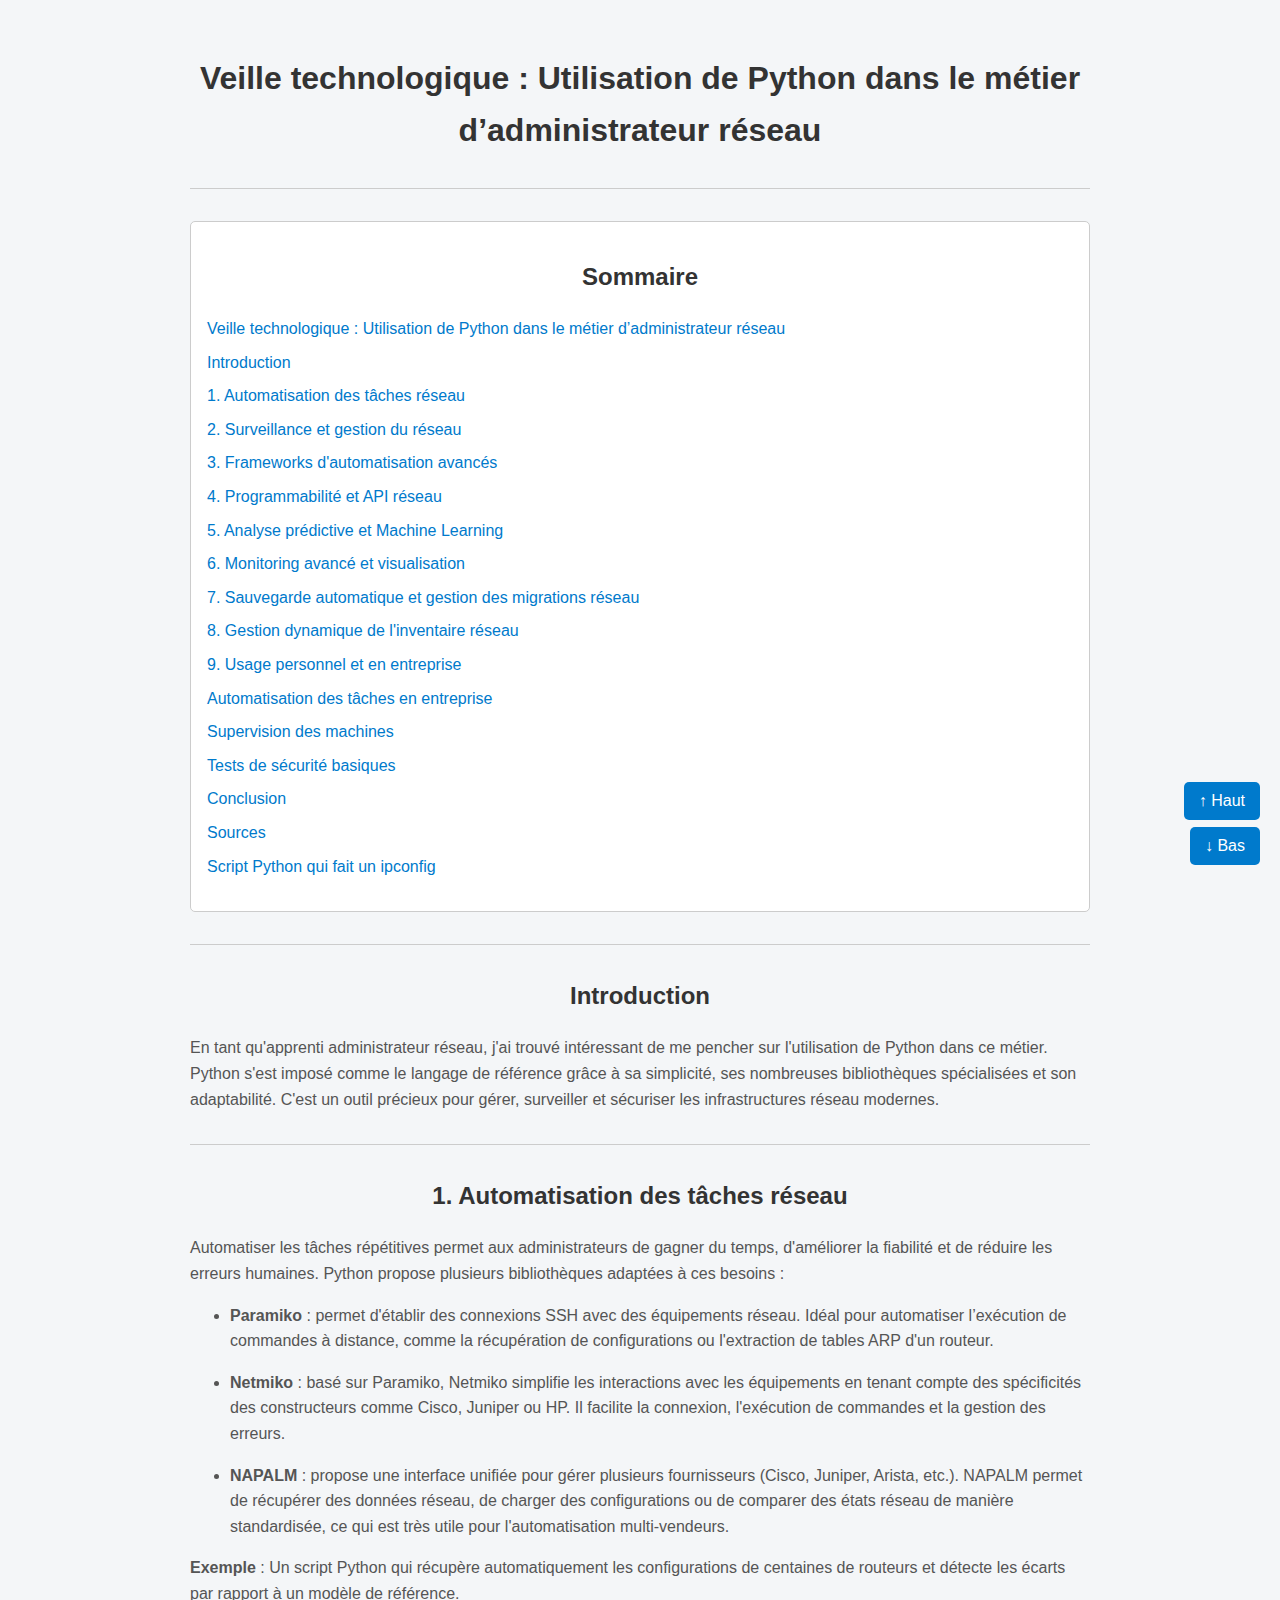
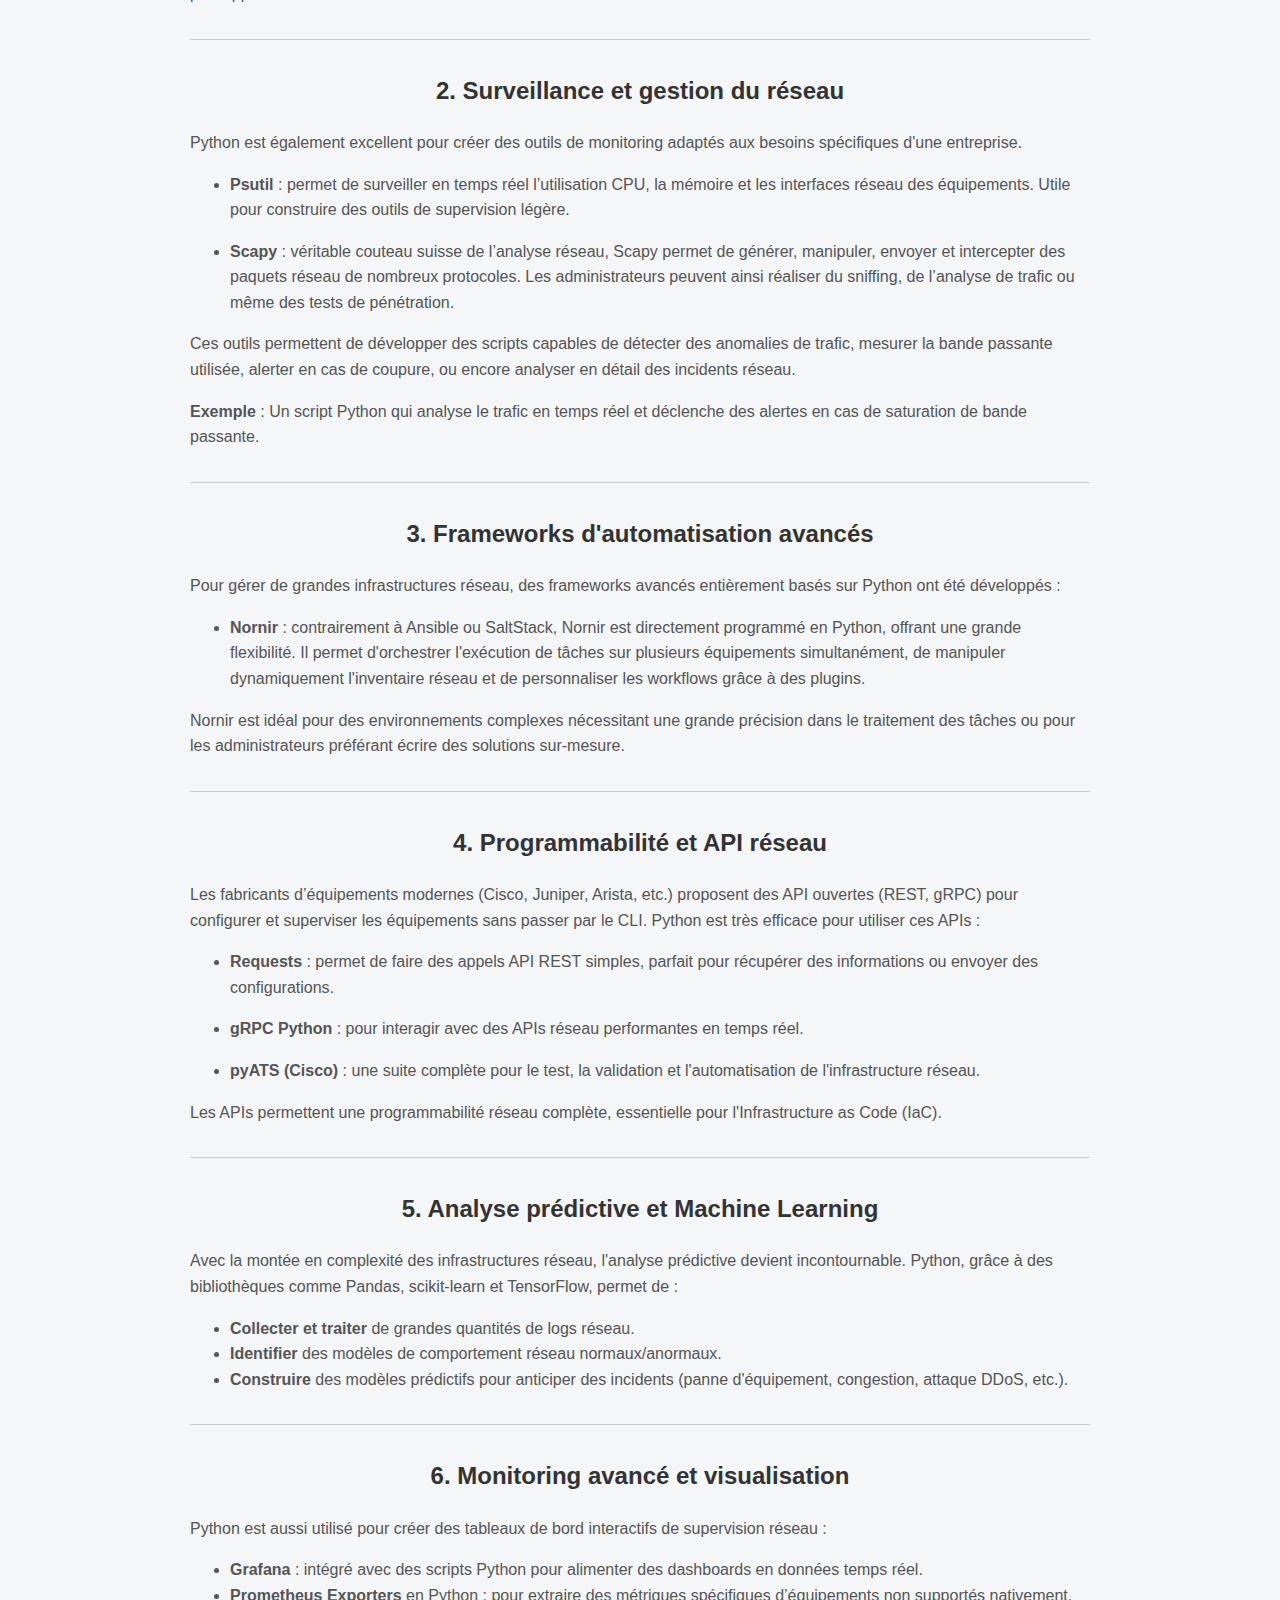
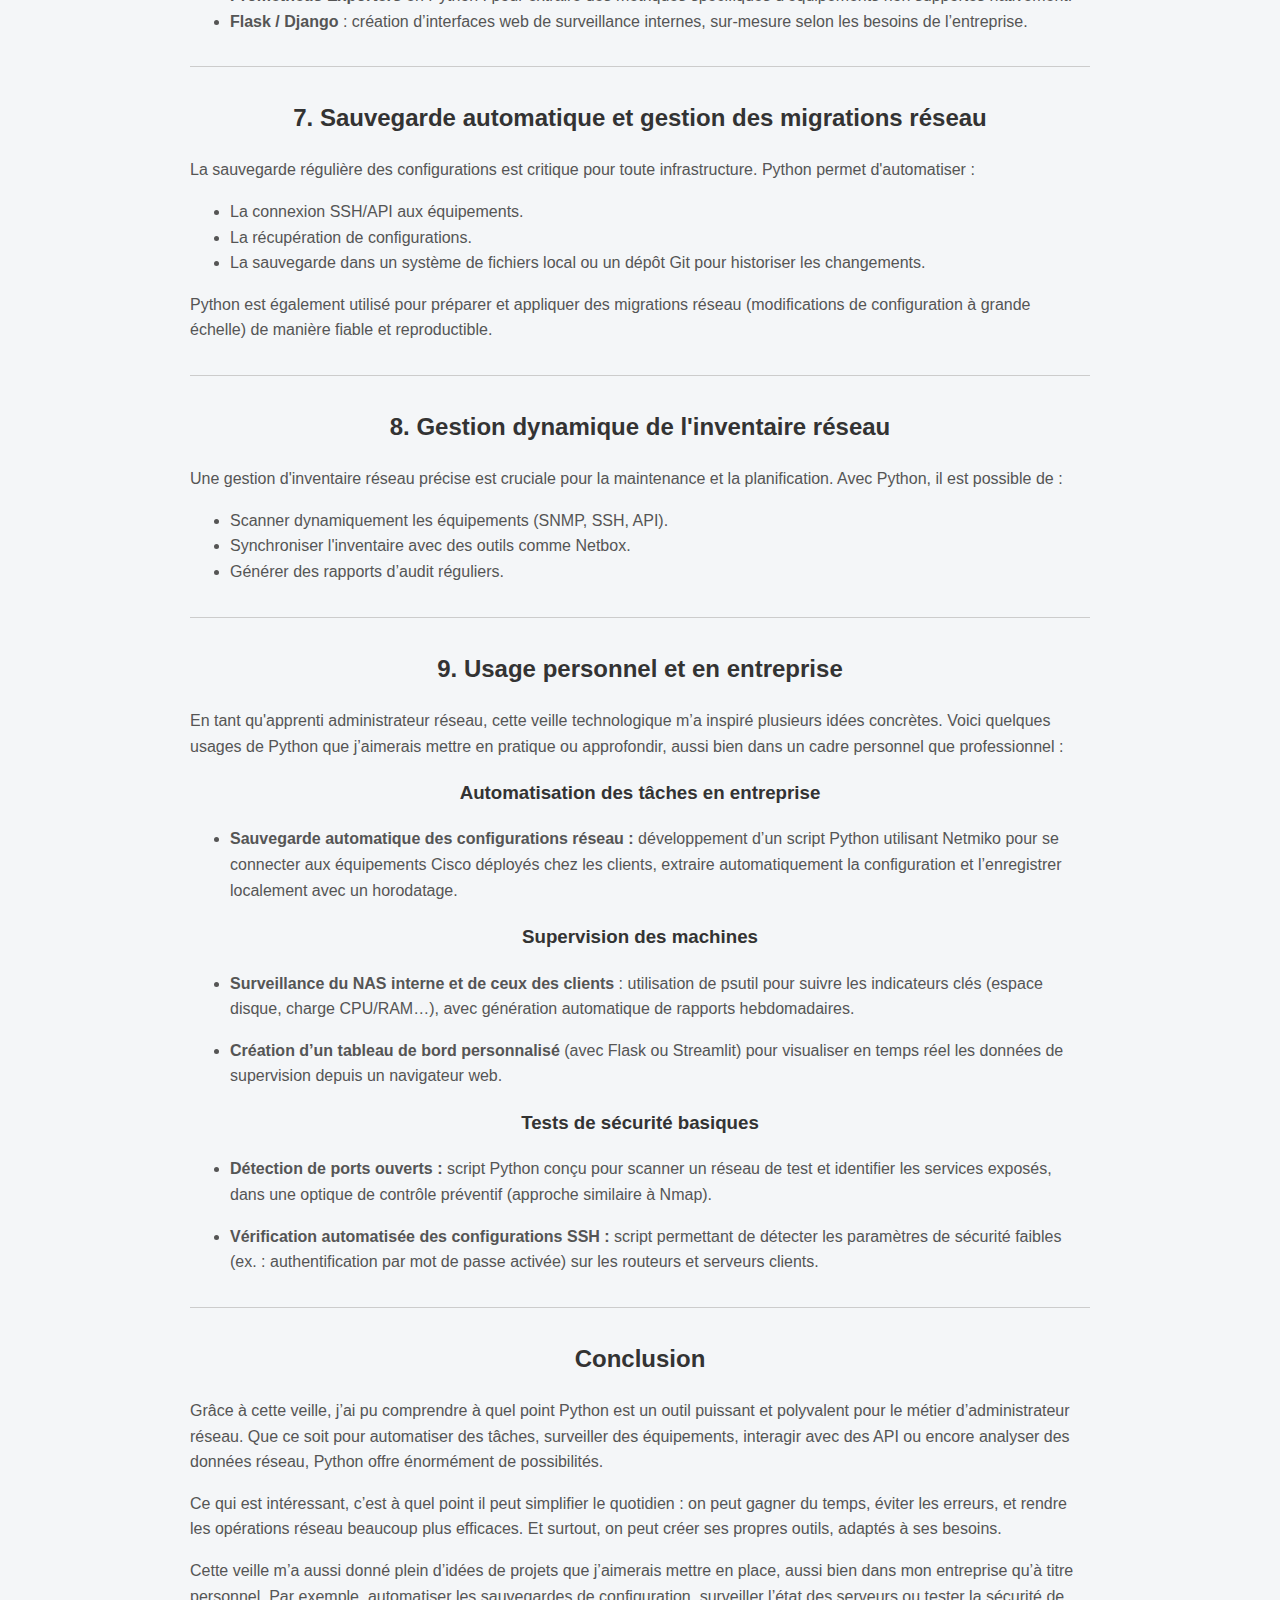
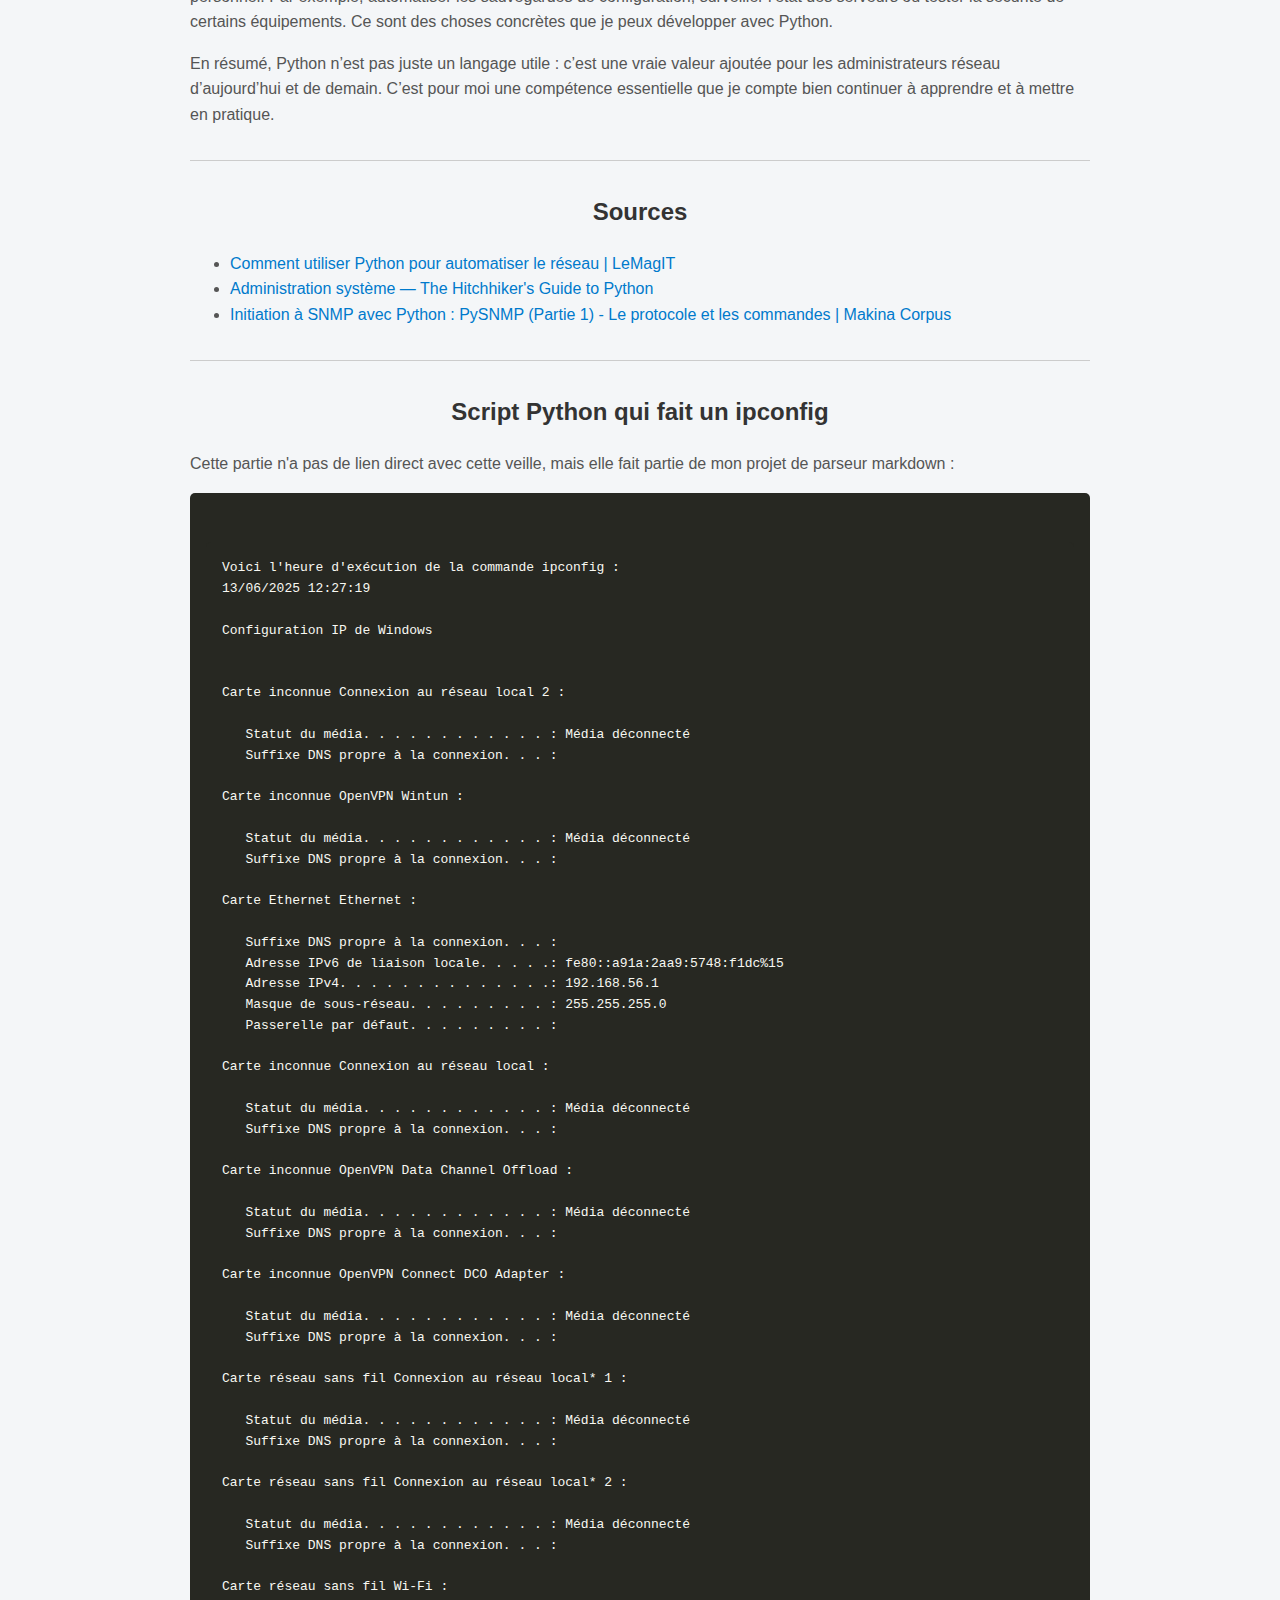
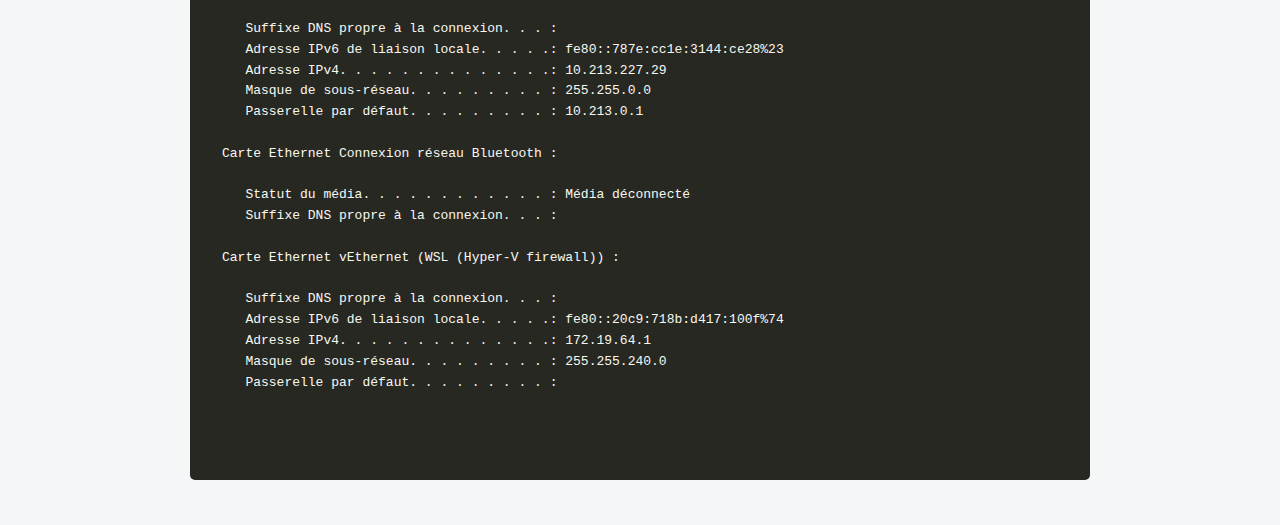
<file: index.html>
<!DOCTYPE html>
    <html lang="fr">
    <head>
        <meta charset="UTF-8">
        <title>Veille Python - Admin Réseau</title>
        <link rel="stylesheet" href="style.css">
    </head>
    <body>
        <div class="container">
            <h1 id="veille-technologique-:-utilisation-de-python-dans-le-métier-d’administrateur-réseau">Veille technologique : Utilisation de Python dans le métier d’administrateur réseau</h1>
<hr>
<nav id='toc'><h2>Sommaire</h2><ul><li><a href="#veille-technologique-:-utilisation-de-python-dans-le-métier-d’administrateur-réseau">Veille technologique : Utilisation de Python dans le métier d’administrateur réseau</a></li>
<li><a href="#introduction">Introduction</a></li>
<li><a href="#1-automatisation-des-tâches-réseau">1. Automatisation des tâches réseau</a></li>
<li><a href="#2-surveillance-et-gestion-du-réseau">2. Surveillance et gestion du réseau</a></li>
<li><a href="#3-frameworks-d'automatisation-avancés">3. Frameworks d'automatisation avancés</a></li>
<li><a href="#4-programmabilité-et-api-réseau">4. Programmabilité et API réseau</a></li>
<li><a href="#5-analyse-prédictive-et-machine-learning">5. Analyse prédictive et Machine Learning</a></li>
<li><a href="#6-monitoring-avancé-et-visualisation">6. Monitoring avancé et visualisation</a></li>
<li><a href="#7-sauvegarde-automatique-et-gestion-des-migrations-réseau">7. Sauvegarde automatique et gestion des migrations réseau</a></li>
<li><a href="#8-gestion-dynamique-de-l'inventaire-réseau">8. Gestion dynamique de l'inventaire réseau</a></li>
<li><a href="#9-usage-personnel-et-en-entreprise">9. Usage personnel et en entreprise</a></li>
<li><a href="#automatisation-des-tâches-en-entreprise">Automatisation des tâches en entreprise</a></li>
<li><a href="#supervision-des-machines">Supervision des machines</a></li>
<li><a href="#tests-de-sécurité-basiques">Tests de sécurité basiques</a></li>
<li><a href="#conclusion">Conclusion</a></li>
<li><a href="#sources">Sources</a></li>
<li><a href="#script-python-qui-fait-un-ipconfig">Script Python qui fait un ipconfig</a></li></ul></nav><hr>
<h2 id="introduction">Introduction</h2>
<p>En tant qu'apprenti administrateur réseau, j'ai trouvé intéressant de me pencher sur l'utilisation de Python dans ce métier. Python s'est imposé comme le langage de référence grâce à sa simplicité, ses nombreuses bibliothèques spécialisées et son adaptabilité. C'est un outil précieux pour gérer, surveiller et sécuriser les infrastructures réseau modernes.</p>
<hr>
<h2 id="1-automatisation-des-tâches-réseau">1. Automatisation des tâches réseau</h2>
<p>Automatiser les tâches répétitives permet aux administrateurs de gagner du temps, d'améliorer la fiabilité et de réduire les erreurs humaines. Python propose plusieurs bibliothèques adaptées à ces besoins :</p>
<ul>
<li><strong>Paramiko</strong> : permet d'établir des connexions SSH avec des équipements réseau. Idéal pour automatiser l’exécution de commandes à distance, comme la récupération de configurations ou l'extraction de tables ARP d'un routeur.</li>
</ul>
<ul>
<li><strong>Netmiko</strong> : basé sur Paramiko, Netmiko simplifie les interactions avec les équipements en tenant compte des spécificités des constructeurs comme Cisco, Juniper ou HP. Il facilite la connexion, l'exécution de commandes et la gestion des erreurs.</li>
</ul>
<ul>
<li><strong>NAPALM</strong> : propose une interface unifiée pour gérer plusieurs fournisseurs (Cisco, Juniper, Arista, etc.). NAPALM permet de récupérer des données réseau, de charger des configurations ou de comparer des états réseau de manière standardisée, ce qui est très utile pour l'automatisation multi-vendeurs.</li>
</ul>
<p><strong>Exemple</strong> : Un script Python qui récupère automatiquement les configurations de centaines de routeurs et détecte les écarts par rapport à un modèle de référence.</p>
<hr>
<h2 id="2-surveillance-et-gestion-du-réseau">2. Surveillance et gestion du réseau</h2>
<p>Python est également excellent pour créer des outils de monitoring adaptés aux besoins spécifiques d'une entreprise.</p>
<ul>
<li><strong>Psutil</strong> : permet de surveiller en temps réel l’utilisation CPU, la mémoire et les interfaces réseau des équipements. Utile pour construire des outils de supervision légère.</li>
</ul>
<ul>
<li><strong>Scapy</strong> : véritable couteau suisse de l’analyse réseau, Scapy permet de générer, manipuler, envoyer et intercepter des paquets réseau de nombreux protocoles. Les administrateurs peuvent ainsi réaliser du sniffing, de l’analyse de trafic ou même des tests de pénétration.</li>
</ul>
<p>Ces outils permettent de développer des scripts capables de détecter des anomalies de trafic, mesurer la bande passante utilisée, alerter en cas de coupure, ou encore analyser en détail des incidents réseau.</p>
<p><strong>Exemple</strong> : Un script Python qui analyse le trafic en temps réel et déclenche des alertes en cas de saturation de bande passante.</p>
<hr>
<h2 id="3-frameworks-d'automatisation-avancés">3. Frameworks d'automatisation avancés</h2>
<p>Pour gérer de grandes infrastructures réseau, des frameworks avancés entièrement basés sur Python ont été développés :</p>
<ul>
<li><strong>Nornir</strong> : contrairement à Ansible ou SaltStack, Nornir est directement programmé en Python, offrant une grande flexibilité. Il permet d'orchestrer l'exécution de tâches sur plusieurs équipements simultanément, de manipuler dynamiquement l'inventaire réseau et de personnaliser les workflows grâce à des plugins.</li>
</ul>
<p>Nornir est idéal pour des environnements complexes nécessitant une grande précision dans le traitement des tâches ou pour les administrateurs préférant écrire des solutions sur-mesure.</p>
<hr>
<h2 id="4-programmabilité-et-api-réseau">4. Programmabilité et API réseau</h2>
<p>Les fabricants d’équipements modernes (Cisco, Juniper, Arista, etc.) proposent des API ouvertes (REST, gRPC) pour configurer et superviser les équipements sans passer par le CLI. Python est très efficace pour utiliser ces APIs :</p>
<ul>
<li><strong>Requests</strong> : permet de faire des appels API REST simples, parfait pour récupérer des informations ou envoyer des configurations.</li>
</ul>
<ul>
<li><strong>gRPC Python</strong> : pour interagir avec des APIs réseau performantes en temps réel.</li>
</ul>
<ul>
<li><strong>pyATS (Cisco)</strong> : une suite complète pour le test, la validation et l'automatisation de l'infrastructure réseau.</li>
</ul>
<p>Les APIs permettent une programmabilité réseau complète, essentielle pour l'Infrastructure as Code (IaC).</p>
<hr>
<h2 id="5-analyse-prédictive-et-machine-learning">5. Analyse prédictive et Machine Learning</h2>
<p>Avec la montée en complexité des infrastructures réseau, l'analyse prédictive devient incontournable. Python, grâce à des bibliothèques comme Pandas, scikit-learn et TensorFlow, permet de :</p>
<ul>
<li><strong>Collecter et traiter</strong> de grandes quantités de logs réseau.</li>
<li><strong>Identifier</strong> des modèles de comportement réseau normaux/anormaux.</li>
<li><strong>Construire</strong> des modèles prédictifs pour anticiper des incidents (panne d'équipement, congestion, attaque DDoS, etc.).</li>
</ul>
<hr>
<h2 id="6-monitoring-avancé-et-visualisation">6. Monitoring avancé et visualisation</h2>
<p>Python est aussi utilisé pour créer des tableaux de bord interactifs de supervision réseau :</p>
<ul>
<li><strong>Grafana</strong> : intégré avec des scripts Python pour alimenter des dashboards en données temps réel.</li>
<li><strong>Prometheus Exporters</strong> en Python : pour extraire des métriques spécifiques d’équipements non supportés nativement.</li>
<li><strong>Flask / Django</strong> : création d’interfaces web de surveillance internes, sur-mesure selon les besoins de l’entreprise.</li>
</ul>
<hr>
<h2 id="7-sauvegarde-automatique-et-gestion-des-migrations-réseau">7. Sauvegarde automatique et gestion des migrations réseau</h2>
<p>La sauvegarde régulière des configurations est critique pour toute infrastructure. Python permet d'automatiser :</p>
<ul>
<li>La connexion SSH/API aux équipements.</li>
<li>La récupération de configurations.</li>
<li>La sauvegarde dans un système de fichiers local ou un dépôt Git pour historiser les changements.</li>
</ul>
<p>Python est également utilisé pour préparer et appliquer des migrations réseau (modifications de configuration à grande échelle) de manière fiable et reproductible.</p>
<hr>
<h2 id="8-gestion-dynamique-de-l'inventaire-réseau">8. Gestion dynamique de l'inventaire réseau</h2>
<p>Une gestion d'inventaire réseau précise est cruciale pour la maintenance et la planification. Avec Python, il est possible de :</p>
<ul>
<li>Scanner dynamiquement les équipements (SNMP, SSH, API).</li>
<li>Synchroniser l'inventaire avec des outils comme Netbox.</li>
<li>Générer des rapports d’audit réguliers.</li>
</ul>
<hr>
<h2 id="9-usage-personnel-et-en-entreprise">9. Usage personnel et en entreprise</h2>
<p>En tant qu'apprenti administrateur réseau, cette veille technologique m’a inspiré plusieurs idées concrètes. Voici quelques usages de Python que j’aimerais mettre en pratique ou approfondir, aussi bien dans un cadre personnel que professionnel :</p>
<h3 id="automatisation-des-tâches-en-entreprise">Automatisation des tâches en entreprise</h3>
<ul>
<li><strong>Sauvegarde automatique des configurations réseau :</strong> développement d’un script Python utilisant Netmiko pour se connecter aux équipements Cisco déployés chez les clients, extraire automatiquement la configuration et l’enregistrer localement avec un horodatage.</li>
</ul>
<h3 id="supervision-des-machines">Supervision des machines</h3>
<ul>
<li><strong>Surveillance du NAS interne et de ceux des clients</strong> : utilisation de psutil pour suivre les indicateurs clés (espace disque, charge CPU/RAM…), avec génération automatique de rapports hebdomadaires.</li>
</ul>
<ul>
<li><strong>Création d’un tableau de bord personnalisé</strong> (avec Flask ou Streamlit) pour visualiser en temps réel les données de supervision depuis un navigateur web.</li>
</ul>
<h3 id="tests-de-sécurité-basiques">Tests de sécurité basiques</h3>
<ul>
<li><strong>Détection de ports ouverts :</strong> script Python conçu pour scanner un réseau de test et identifier les services exposés, dans une optique de contrôle préventif (approche similaire à Nmap).</li>
</ul>
<ul>
<li><strong>Vérification automatisée des configurations SSH :</strong> script permettant de détecter les paramètres de sécurité faibles (ex. : authentification par mot de passe activée) sur les routeurs et serveurs clients.</li>
</ul>
<hr>
<h2 id="conclusion">Conclusion</h2>
<p>Grâce à cette veille, j’ai pu comprendre à quel point Python est un outil puissant et polyvalent pour le métier d’administrateur réseau. Que ce soit pour automatiser des tâches, surveiller des équipements, interagir avec des API ou encore analyser des données réseau, Python offre énormément de possibilités.</p>
<p>Ce qui est intéressant, c’est à quel point il peut simplifier le quotidien : on peut gagner du temps, éviter les erreurs, et rendre les opérations réseau beaucoup plus efficaces. Et surtout, on peut créer ses propres outils, adaptés à ses besoins.</p>
<p>Cette veille m’a aussi donné plein d’idées de projets que j’aimerais mettre en place, aussi bien dans mon entreprise qu’à titre personnel. Par exemple, automatiser les sauvegardes de configuration, surveiller l’état des serveurs ou tester la sécurité de certains équipements. Ce sont des choses concrètes que je peux développer avec Python.</p>
<p>En résumé, Python n’est pas juste un langage utile : c’est une vraie valeur ajoutée pour les administrateurs réseau d’aujourd’hui et de demain. C’est pour moi une compétence essentielle que je compte bien continuer à apprendre et à mettre en pratique.</p>
<hr>
<h2 id="sources">Sources</h2>
<ul>
<li><a href="https://www.lemagit.fr/conseil/Comment-utiliser-Python-pour-automatiser-le-reseau">Comment utiliser Python pour automatiser le réseau | LeMagIT</a></li>
<li><a href="https://python-guide-pt-br.readthedocs.io/fr/latest/scenarios/admin.html">Administration système — The Hitchhiker's Guide to Python</a></li>
<li><a href="https://makina-corpus.com/python/initiation-snmp-avec-python-pysnmp-partie-1-le-protocole-et-les-commandes">Initiation à SNMP avec Python : PySNMP (Partie 1) - Le protocole et les commandes | Makina Corpus</a></li>
</ul>
<hr>
<h2 id="script-python-qui-fait-un-ipconfig">Script Python qui fait un ipconfig</h2>
<p>Cette partie n'a pas de lien direct avec cette veille, mais elle fait partie de mon projet de parseur markdown :</p>
<pre><code>
<pre>Voici l'heure d'exécution de la commande ipconfig :
13/06/2025 12:27:19

Configuration IP de Windows


Carte inconnue Connexion au réseau local 2 :

   Statut du média. . . . . . . . . . . . : Média déconnecté
   Suffixe DNS propre à la connexion. . . :

Carte inconnue OpenVPN Wintun :

   Statut du média. . . . . . . . . . . . : Média déconnecté
   Suffixe DNS propre à la connexion. . . :

Carte Ethernet Ethernet :

   Suffixe DNS propre à la connexion. . . :
   Adresse IPv6 de liaison locale. . . . .: fe80::a91a:2aa9:5748:f1dc%15
   Adresse IPv4. . . . . . . . . . . . . .: 192.168.56.1
   Masque de sous-réseau. . . . . . . . . : 255.255.255.0
   Passerelle par défaut. . . . . . . . . :

Carte inconnue Connexion au réseau local :

   Statut du média. . . . . . . . . . . . : Média déconnecté
   Suffixe DNS propre à la connexion. . . :

Carte inconnue OpenVPN Data Channel Offload :

   Statut du média. . . . . . . . . . . . : Média déconnecté
   Suffixe DNS propre à la connexion. . . :

Carte inconnue OpenVPN Connect DCO Adapter :

   Statut du média. . . . . . . . . . . . : Média déconnecté
   Suffixe DNS propre à la connexion. . . :

Carte réseau sans fil Connexion au réseau local* 1 :

   Statut du média. . . . . . . . . . . . : Média déconnecté
   Suffixe DNS propre à la connexion. . . :

Carte réseau sans fil Connexion au réseau local* 2 :

   Statut du média. . . . . . . . . . . . : Média déconnecté
   Suffixe DNS propre à la connexion. . . :

Carte réseau sans fil Wi-Fi :

   Suffixe DNS propre à la connexion. . . :
   Adresse IPv6 de liaison locale. . . . .: fe80::787e:cc1e:3144:ce28%23
   Adresse IPv4. . . . . . . . . . . . . .: 10.213.227.29
   Masque de sous-réseau. . . . . . . . . : 255.255.0.0
   Passerelle par défaut. . . . . . . . . : 10.213.0.1

Carte Ethernet Connexion réseau Bluetooth :

   Statut du média. . . . . . . . . . . . : Média déconnecté
   Suffixe DNS propre à la connexion. . . :

Carte Ethernet vEthernet (WSL (Hyper-V firewall)) :

   Suffixe DNS propre à la connexion. . . :
   Adresse IPv6 de liaison locale. . . . .: fe80::20c9:718b:d417:100f%74
   Adresse IPv4. . . . . . . . . . . . . .: 172.19.64.1
   Masque de sous-réseau. . . . . . . . . : 255.255.240.0
   Passerelle par défaut. . . . . . . . . :

</pre>
</code></pre>
        </div>

        <button id="top-button" onclick="window.scrollTo({ top: 0, behavior: 'smooth' });">
            ↑ Haut
        </button>

        <button id="bottom-button" onclick="window.scrollTo({ top: document.body.scrollHeight, behavior: 'smooth' });">
            ↓ Bas 
        </button>
    </body>
    </html>
</file>
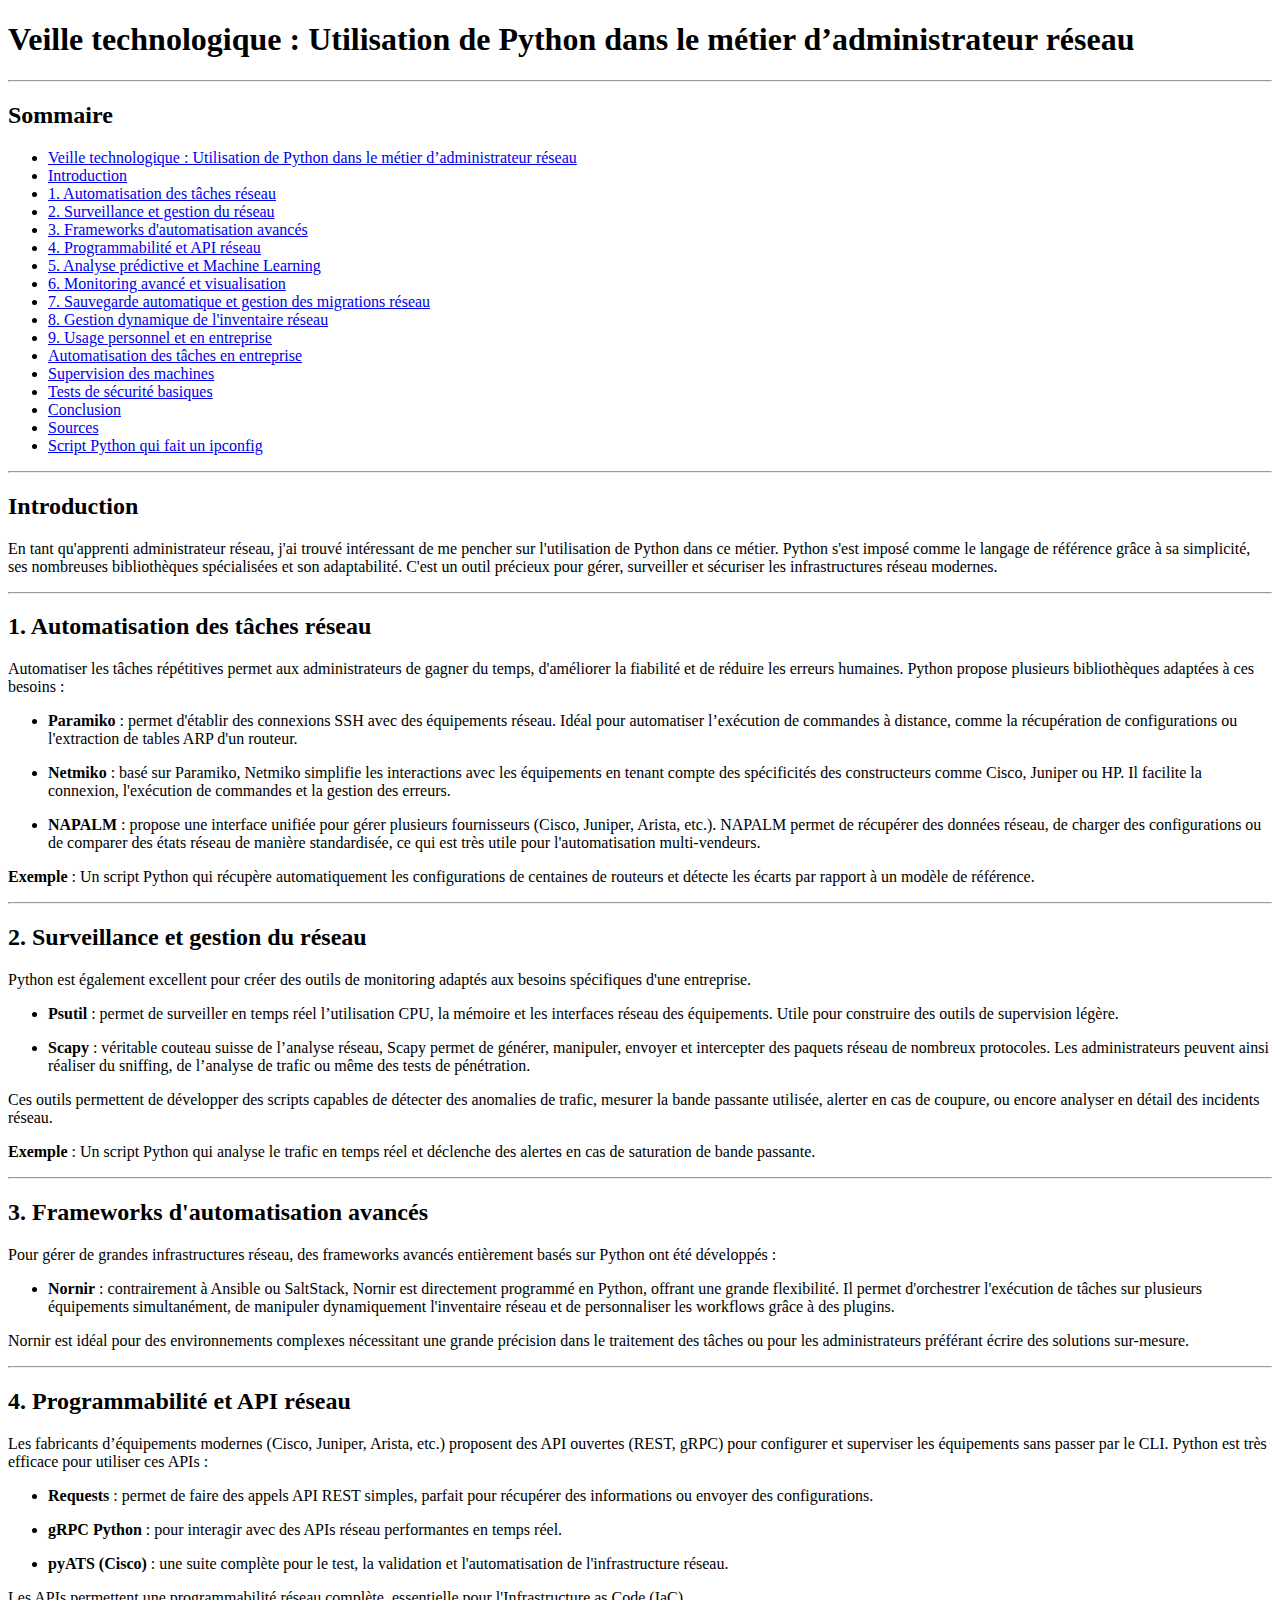
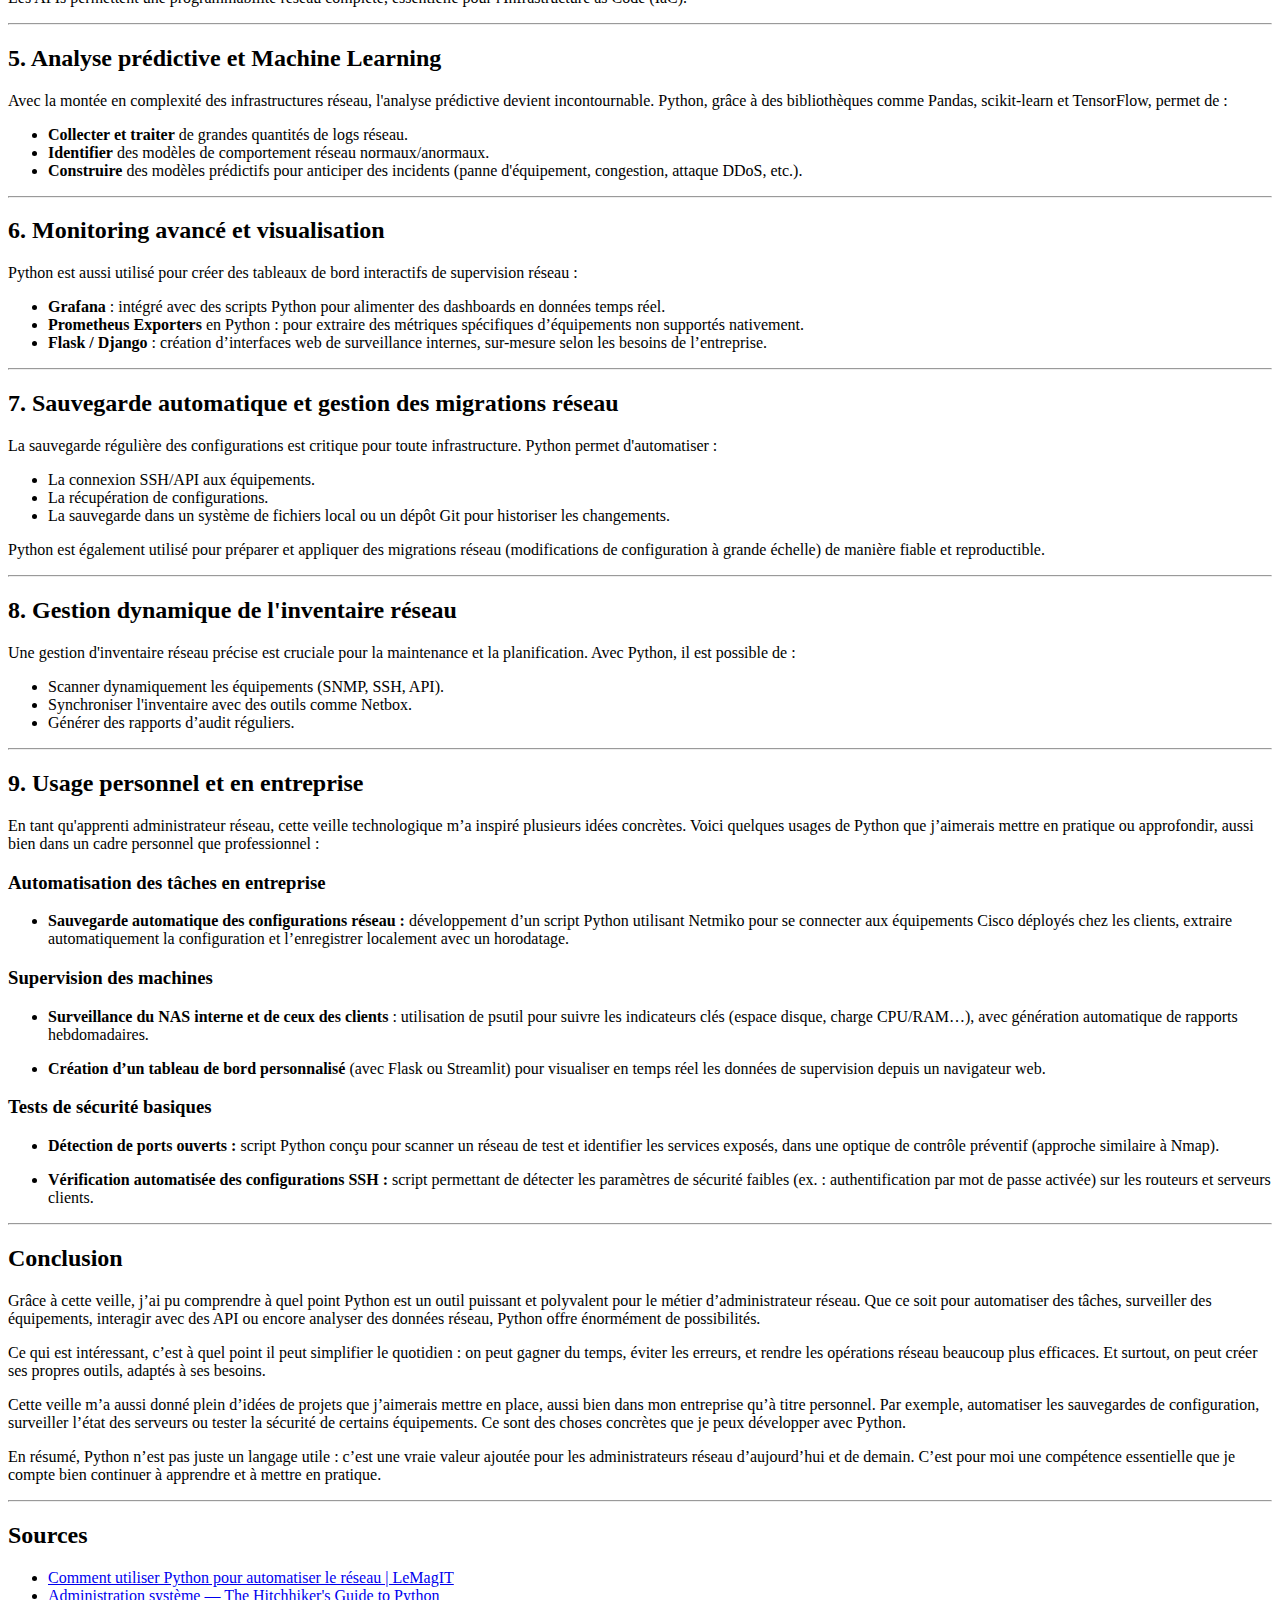
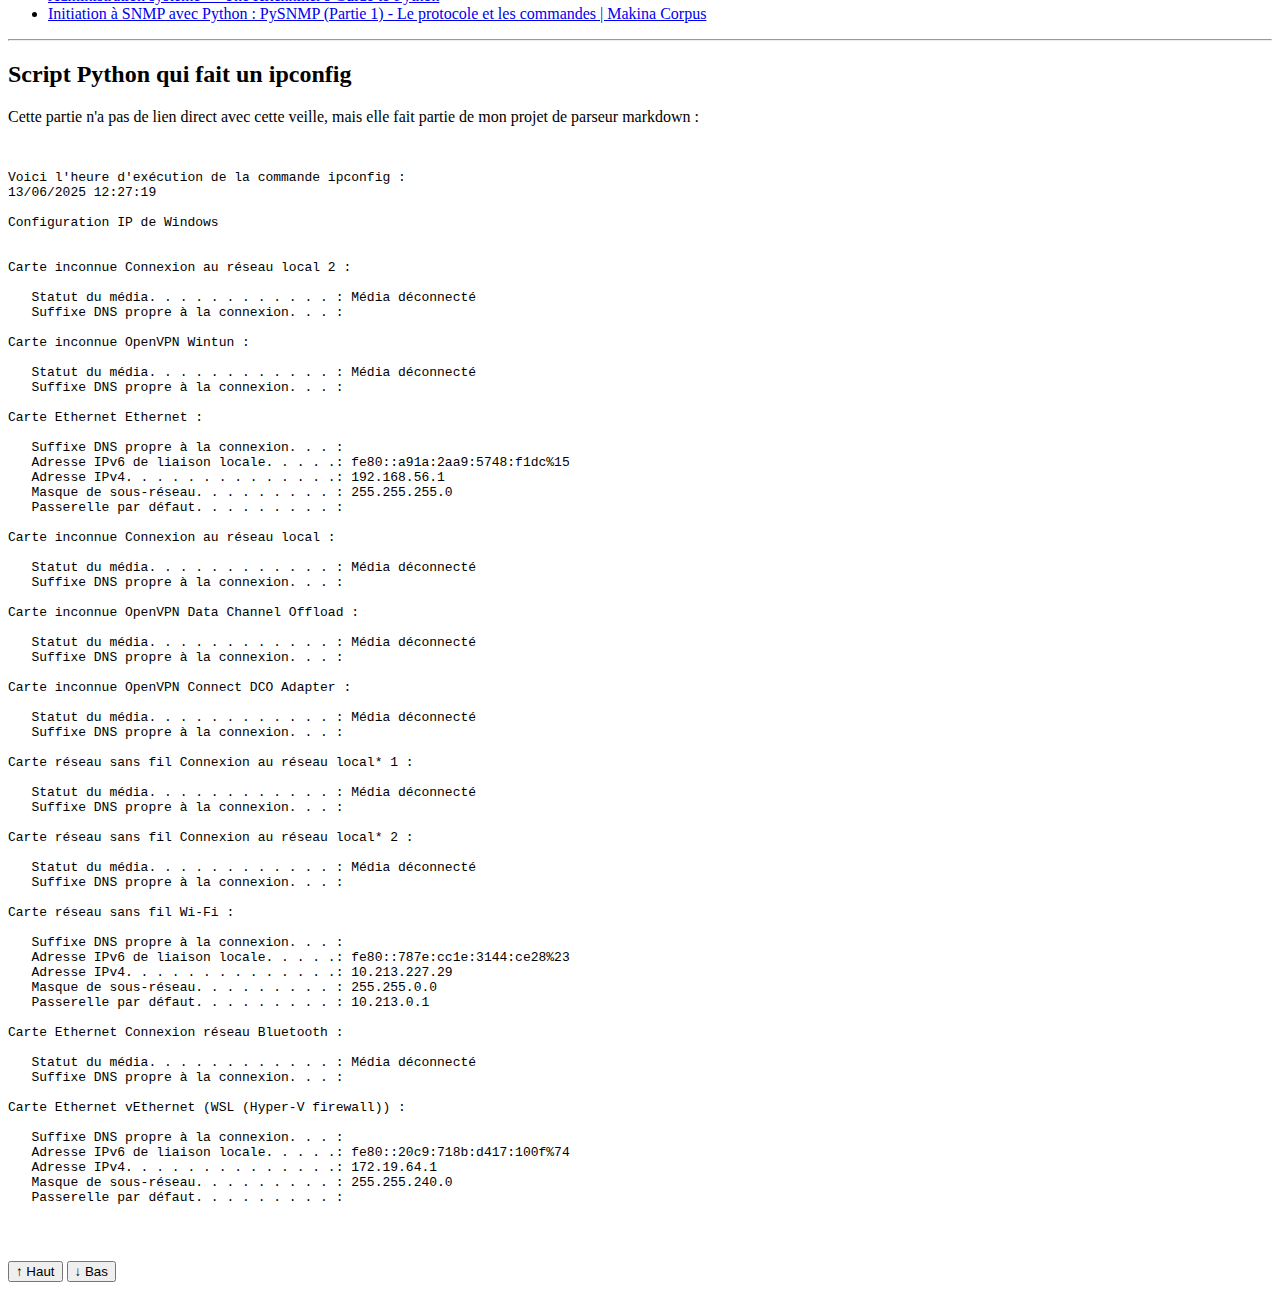
<file: Veille_Python.html>
<!DOCTYPE html>
    <html lang="fr">
    <head>
        <meta charset="UTF-8">
        <title>Veille Python - Admin Réseau</title>
        <link rel="stylesheet" href="https://github.com/BelmonteLucas/Rendu_S2/blob/main/style.css">
    </head>
    <body>
        <div class="container">
            <h1 id="veille-technologique-:-utilisation-de-python-dans-le-métier-d’administrateur-réseau">Veille technologique : Utilisation de Python dans le métier d’administrateur réseau</h1>
<hr>
<nav id='toc'><h2>Sommaire</h2><ul><li><a href="#veille-technologique-:-utilisation-de-python-dans-le-métier-d’administrateur-réseau">Veille technologique : Utilisation de Python dans le métier d’administrateur réseau</a></li>
<li><a href="#introduction">Introduction</a></li>
<li><a href="#1-automatisation-des-tâches-réseau">1. Automatisation des tâches réseau</a></li>
<li><a href="#2-surveillance-et-gestion-du-réseau">2. Surveillance et gestion du réseau</a></li>
<li><a href="#3-frameworks-d'automatisation-avancés">3. Frameworks d'automatisation avancés</a></li>
<li><a href="#4-programmabilité-et-api-réseau">4. Programmabilité et API réseau</a></li>
<li><a href="#5-analyse-prédictive-et-machine-learning">5. Analyse prédictive et Machine Learning</a></li>
<li><a href="#6-monitoring-avancé-et-visualisation">6. Monitoring avancé et visualisation</a></li>
<li><a href="#7-sauvegarde-automatique-et-gestion-des-migrations-réseau">7. Sauvegarde automatique et gestion des migrations réseau</a></li>
<li><a href="#8-gestion-dynamique-de-l'inventaire-réseau">8. Gestion dynamique de l'inventaire réseau</a></li>
<li><a href="#9-usage-personnel-et-en-entreprise">9. Usage personnel et en entreprise</a></li>
<li><a href="#automatisation-des-tâches-en-entreprise">Automatisation des tâches en entreprise</a></li>
<li><a href="#supervision-des-machines">Supervision des machines</a></li>
<li><a href="#tests-de-sécurité-basiques">Tests de sécurité basiques</a></li>
<li><a href="#conclusion">Conclusion</a></li>
<li><a href="#sources">Sources</a></li>
<li><a href="#script-python-qui-fait-un-ipconfig">Script Python qui fait un ipconfig</a></li></ul></nav><hr>
<h2 id="introduction">Introduction</h2>
<p>En tant qu'apprenti administrateur réseau, j'ai trouvé intéressant de me pencher sur l'utilisation de Python dans ce métier. Python s'est imposé comme le langage de référence grâce à sa simplicité, ses nombreuses bibliothèques spécialisées et son adaptabilité. C'est un outil précieux pour gérer, surveiller et sécuriser les infrastructures réseau modernes.</p>
<hr>
<h2 id="1-automatisation-des-tâches-réseau">1. Automatisation des tâches réseau</h2>
<p>Automatiser les tâches répétitives permet aux administrateurs de gagner du temps, d'améliorer la fiabilité et de réduire les erreurs humaines. Python propose plusieurs bibliothèques adaptées à ces besoins :</p>
<ul>
<li><strong>Paramiko</strong> : permet d'établir des connexions SSH avec des équipements réseau. Idéal pour automatiser l’exécution de commandes à distance, comme la récupération de configurations ou l'extraction de tables ARP d'un routeur.</li>
</ul>
<ul>
<li><strong>Netmiko</strong> : basé sur Paramiko, Netmiko simplifie les interactions avec les équipements en tenant compte des spécificités des constructeurs comme Cisco, Juniper ou HP. Il facilite la connexion, l'exécution de commandes et la gestion des erreurs.</li>
</ul>
<ul>
<li><strong>NAPALM</strong> : propose une interface unifiée pour gérer plusieurs fournisseurs (Cisco, Juniper, Arista, etc.). NAPALM permet de récupérer des données réseau, de charger des configurations ou de comparer des états réseau de manière standardisée, ce qui est très utile pour l'automatisation multi-vendeurs.</li>
</ul>
<p><strong>Exemple</strong> : Un script Python qui récupère automatiquement les configurations de centaines de routeurs et détecte les écarts par rapport à un modèle de référence.</p>
<hr>
<h2 id="2-surveillance-et-gestion-du-réseau">2. Surveillance et gestion du réseau</h2>
<p>Python est également excellent pour créer des outils de monitoring adaptés aux besoins spécifiques d'une entreprise.</p>
<ul>
<li><strong>Psutil</strong> : permet de surveiller en temps réel l’utilisation CPU, la mémoire et les interfaces réseau des équipements. Utile pour construire des outils de supervision légère.</li>
</ul>
<ul>
<li><strong>Scapy</strong> : véritable couteau suisse de l’analyse réseau, Scapy permet de générer, manipuler, envoyer et intercepter des paquets réseau de nombreux protocoles. Les administrateurs peuvent ainsi réaliser du sniffing, de l’analyse de trafic ou même des tests de pénétration.</li>
</ul>
<p>Ces outils permettent de développer des scripts capables de détecter des anomalies de trafic, mesurer la bande passante utilisée, alerter en cas de coupure, ou encore analyser en détail des incidents réseau.</p>
<p><strong>Exemple</strong> : Un script Python qui analyse le trafic en temps réel et déclenche des alertes en cas de saturation de bande passante.</p>
<hr>
<h2 id="3-frameworks-d'automatisation-avancés">3. Frameworks d'automatisation avancés</h2>
<p>Pour gérer de grandes infrastructures réseau, des frameworks avancés entièrement basés sur Python ont été développés :</p>
<ul>
<li><strong>Nornir</strong> : contrairement à Ansible ou SaltStack, Nornir est directement programmé en Python, offrant une grande flexibilité. Il permet d'orchestrer l'exécution de tâches sur plusieurs équipements simultanément, de manipuler dynamiquement l'inventaire réseau et de personnaliser les workflows grâce à des plugins.</li>
</ul>
<p>Nornir est idéal pour des environnements complexes nécessitant une grande précision dans le traitement des tâches ou pour les administrateurs préférant écrire des solutions sur-mesure.</p>
<hr>
<h2 id="4-programmabilité-et-api-réseau">4. Programmabilité et API réseau</h2>
<p>Les fabricants d’équipements modernes (Cisco, Juniper, Arista, etc.) proposent des API ouvertes (REST, gRPC) pour configurer et superviser les équipements sans passer par le CLI. Python est très efficace pour utiliser ces APIs :</p>
<ul>
<li><strong>Requests</strong> : permet de faire des appels API REST simples, parfait pour récupérer des informations ou envoyer des configurations.</li>
</ul>
<ul>
<li><strong>gRPC Python</strong> : pour interagir avec des APIs réseau performantes en temps réel.</li>
</ul>
<ul>
<li><strong>pyATS (Cisco)</strong> : une suite complète pour le test, la validation et l'automatisation de l'infrastructure réseau.</li>
</ul>
<p>Les APIs permettent une programmabilité réseau complète, essentielle pour l'Infrastructure as Code (IaC).</p>
<hr>
<h2 id="5-analyse-prédictive-et-machine-learning">5. Analyse prédictive et Machine Learning</h2>
<p>Avec la montée en complexité des infrastructures réseau, l'analyse prédictive devient incontournable. Python, grâce à des bibliothèques comme Pandas, scikit-learn et TensorFlow, permet de :</p>
<ul>
<li><strong>Collecter et traiter</strong> de grandes quantités de logs réseau.</li>
<li><strong>Identifier</strong> des modèles de comportement réseau normaux/anormaux.</li>
<li><strong>Construire</strong> des modèles prédictifs pour anticiper des incidents (panne d'équipement, congestion, attaque DDoS, etc.).</li>
</ul>
<hr>
<h2 id="6-monitoring-avancé-et-visualisation">6. Monitoring avancé et visualisation</h2>
<p>Python est aussi utilisé pour créer des tableaux de bord interactifs de supervision réseau :</p>
<ul>
<li><strong>Grafana</strong> : intégré avec des scripts Python pour alimenter des dashboards en données temps réel.</li>
<li><strong>Prometheus Exporters</strong> en Python : pour extraire des métriques spécifiques d’équipements non supportés nativement.</li>
<li><strong>Flask / Django</strong> : création d’interfaces web de surveillance internes, sur-mesure selon les besoins de l’entreprise.</li>
</ul>
<hr>
<h2 id="7-sauvegarde-automatique-et-gestion-des-migrations-réseau">7. Sauvegarde automatique et gestion des migrations réseau</h2>
<p>La sauvegarde régulière des configurations est critique pour toute infrastructure. Python permet d'automatiser :</p>
<ul>
<li>La connexion SSH/API aux équipements.</li>
<li>La récupération de configurations.</li>
<li>La sauvegarde dans un système de fichiers local ou un dépôt Git pour historiser les changements.</li>
</ul>
<p>Python est également utilisé pour préparer et appliquer des migrations réseau (modifications de configuration à grande échelle) de manière fiable et reproductible.</p>
<hr>
<h2 id="8-gestion-dynamique-de-l'inventaire-réseau">8. Gestion dynamique de l'inventaire réseau</h2>
<p>Une gestion d'inventaire réseau précise est cruciale pour la maintenance et la planification. Avec Python, il est possible de :</p>
<ul>
<li>Scanner dynamiquement les équipements (SNMP, SSH, API).</li>
<li>Synchroniser l'inventaire avec des outils comme Netbox.</li>
<li>Générer des rapports d’audit réguliers.</li>
</ul>
<hr>
<h2 id="9-usage-personnel-et-en-entreprise">9. Usage personnel et en entreprise</h2>
<p>En tant qu'apprenti administrateur réseau, cette veille technologique m’a inspiré plusieurs idées concrètes. Voici quelques usages de Python que j’aimerais mettre en pratique ou approfondir, aussi bien dans un cadre personnel que professionnel :</p>
<h3 id="automatisation-des-tâches-en-entreprise">Automatisation des tâches en entreprise</h3>
<ul>
<li><strong>Sauvegarde automatique des configurations réseau :</strong> développement d’un script Python utilisant Netmiko pour se connecter aux équipements Cisco déployés chez les clients, extraire automatiquement la configuration et l’enregistrer localement avec un horodatage.</li>
</ul>
<h3 id="supervision-des-machines">Supervision des machines</h3>
<ul>
<li><strong>Surveillance du NAS interne et de ceux des clients</strong> : utilisation de psutil pour suivre les indicateurs clés (espace disque, charge CPU/RAM…), avec génération automatique de rapports hebdomadaires.</li>
</ul>
<ul>
<li><strong>Création d’un tableau de bord personnalisé</strong> (avec Flask ou Streamlit) pour visualiser en temps réel les données de supervision depuis un navigateur web.</li>
</ul>
<h3 id="tests-de-sécurité-basiques">Tests de sécurité basiques</h3>
<ul>
<li><strong>Détection de ports ouverts :</strong> script Python conçu pour scanner un réseau de test et identifier les services exposés, dans une optique de contrôle préventif (approche similaire à Nmap).</li>
</ul>
<ul>
<li><strong>Vérification automatisée des configurations SSH :</strong> script permettant de détecter les paramètres de sécurité faibles (ex. : authentification par mot de passe activée) sur les routeurs et serveurs clients.</li>
</ul>
<hr>
<h2 id="conclusion">Conclusion</h2>
<p>Grâce à cette veille, j’ai pu comprendre à quel point Python est un outil puissant et polyvalent pour le métier d’administrateur réseau. Que ce soit pour automatiser des tâches, surveiller des équipements, interagir avec des API ou encore analyser des données réseau, Python offre énormément de possibilités.</p>
<p>Ce qui est intéressant, c’est à quel point il peut simplifier le quotidien : on peut gagner du temps, éviter les erreurs, et rendre les opérations réseau beaucoup plus efficaces. Et surtout, on peut créer ses propres outils, adaptés à ses besoins.</p>
<p>Cette veille m’a aussi donné plein d’idées de projets que j’aimerais mettre en place, aussi bien dans mon entreprise qu’à titre personnel. Par exemple, automatiser les sauvegardes de configuration, surveiller l’état des serveurs ou tester la sécurité de certains équipements. Ce sont des choses concrètes que je peux développer avec Python.</p>
<p>En résumé, Python n’est pas juste un langage utile : c’est une vraie valeur ajoutée pour les administrateurs réseau d’aujourd’hui et de demain. C’est pour moi une compétence essentielle que je compte bien continuer à apprendre et à mettre en pratique.</p>
<hr>
<h2 id="sources">Sources</h2>
<ul>
<li><a href="https://www.lemagit.fr/conseil/Comment-utiliser-Python-pour-automatiser-le-reseau">Comment utiliser Python pour automatiser le réseau | LeMagIT</a></li>
<li><a href="https://python-guide-pt-br.readthedocs.io/fr/latest/scenarios/admin.html">Administration système — The Hitchhiker's Guide to Python</a></li>
<li><a href="https://makina-corpus.com/python/initiation-snmp-avec-python-pysnmp-partie-1-le-protocole-et-les-commandes">Initiation à SNMP avec Python : PySNMP (Partie 1) - Le protocole et les commandes | Makina Corpus</a></li>
</ul>
<hr>
<h2 id="script-python-qui-fait-un-ipconfig">Script Python qui fait un ipconfig</h2>
<p>Cette partie n'a pas de lien direct avec cette veille, mais elle fait partie de mon projet de parseur markdown :</p>
<pre><code>
<pre>Voici l'heure d'exécution de la commande ipconfig :
13/06/2025 12:27:19

Configuration IP de Windows


Carte inconnue Connexion au réseau local 2 :

   Statut du média. . . . . . . . . . . . : Média déconnecté
   Suffixe DNS propre à la connexion. . . :

Carte inconnue OpenVPN Wintun :

   Statut du média. . . . . . . . . . . . : Média déconnecté
   Suffixe DNS propre à la connexion. . . :

Carte Ethernet Ethernet :

   Suffixe DNS propre à la connexion. . . :
   Adresse IPv6 de liaison locale. . . . .: fe80::a91a:2aa9:5748:f1dc%15
   Adresse IPv4. . . . . . . . . . . . . .: 192.168.56.1
   Masque de sous-réseau. . . . . . . . . : 255.255.255.0
   Passerelle par défaut. . . . . . . . . :

Carte inconnue Connexion au réseau local :

   Statut du média. . . . . . . . . . . . : Média déconnecté
   Suffixe DNS propre à la connexion. . . :

Carte inconnue OpenVPN Data Channel Offload :

   Statut du média. . . . . . . . . . . . : Média déconnecté
   Suffixe DNS propre à la connexion. . . :

Carte inconnue OpenVPN Connect DCO Adapter :

   Statut du média. . . . . . . . . . . . : Média déconnecté
   Suffixe DNS propre à la connexion. . . :

Carte réseau sans fil Connexion au réseau local* 1 :

   Statut du média. . . . . . . . . . . . : Média déconnecté
   Suffixe DNS propre à la connexion. . . :

Carte réseau sans fil Connexion au réseau local* 2 :

   Statut du média. . . . . . . . . . . . : Média déconnecté
   Suffixe DNS propre à la connexion. . . :

Carte réseau sans fil Wi-Fi :

   Suffixe DNS propre à la connexion. . . :
   Adresse IPv6 de liaison locale. . . . .: fe80::787e:cc1e:3144:ce28%23
   Adresse IPv4. . . . . . . . . . . . . .: 10.213.227.29
   Masque de sous-réseau. . . . . . . . . : 255.255.0.0
   Passerelle par défaut. . . . . . . . . : 10.213.0.1

Carte Ethernet Connexion réseau Bluetooth :

   Statut du média. . . . . . . . . . . . : Média déconnecté
   Suffixe DNS propre à la connexion. . . :

Carte Ethernet vEthernet (WSL (Hyper-V firewall)) :

   Suffixe DNS propre à la connexion. . . :
   Adresse IPv6 de liaison locale. . . . .: fe80::20c9:718b:d417:100f%74
   Adresse IPv4. . . . . . . . . . . . . .: 172.19.64.1
   Masque de sous-réseau. . . . . . . . . : 255.255.240.0
   Passerelle par défaut. . . . . . . . . :

</pre>
</code></pre>
        </div>

        <button id="top-button" onclick="window.scrollTo({ top: 0, behavior: 'smooth' });">
            ↑ Haut
        </button>

        <button id="bottom-button" onclick="window.scrollTo({ top: document.body.scrollHeight, behavior: 'smooth' });">
            ↓ Bas 
        </button>
    </body>
    </html>
</file>
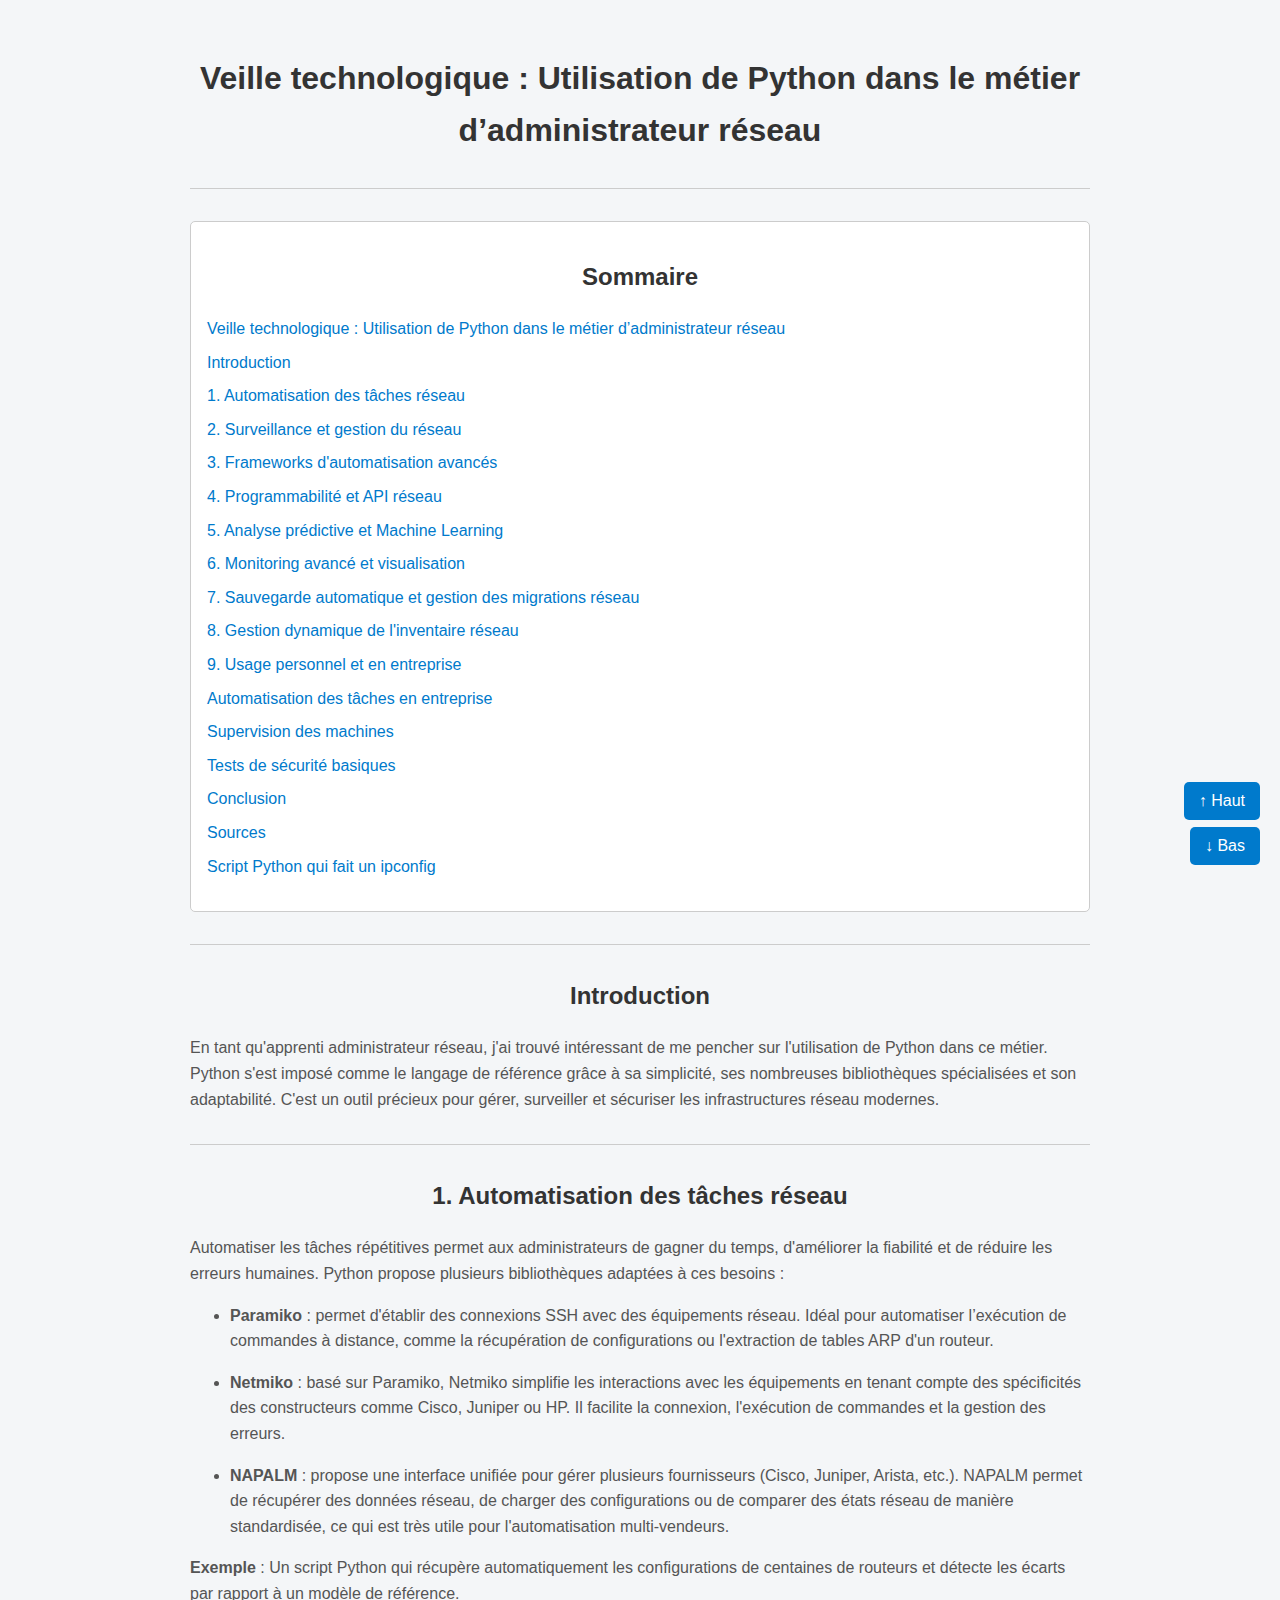
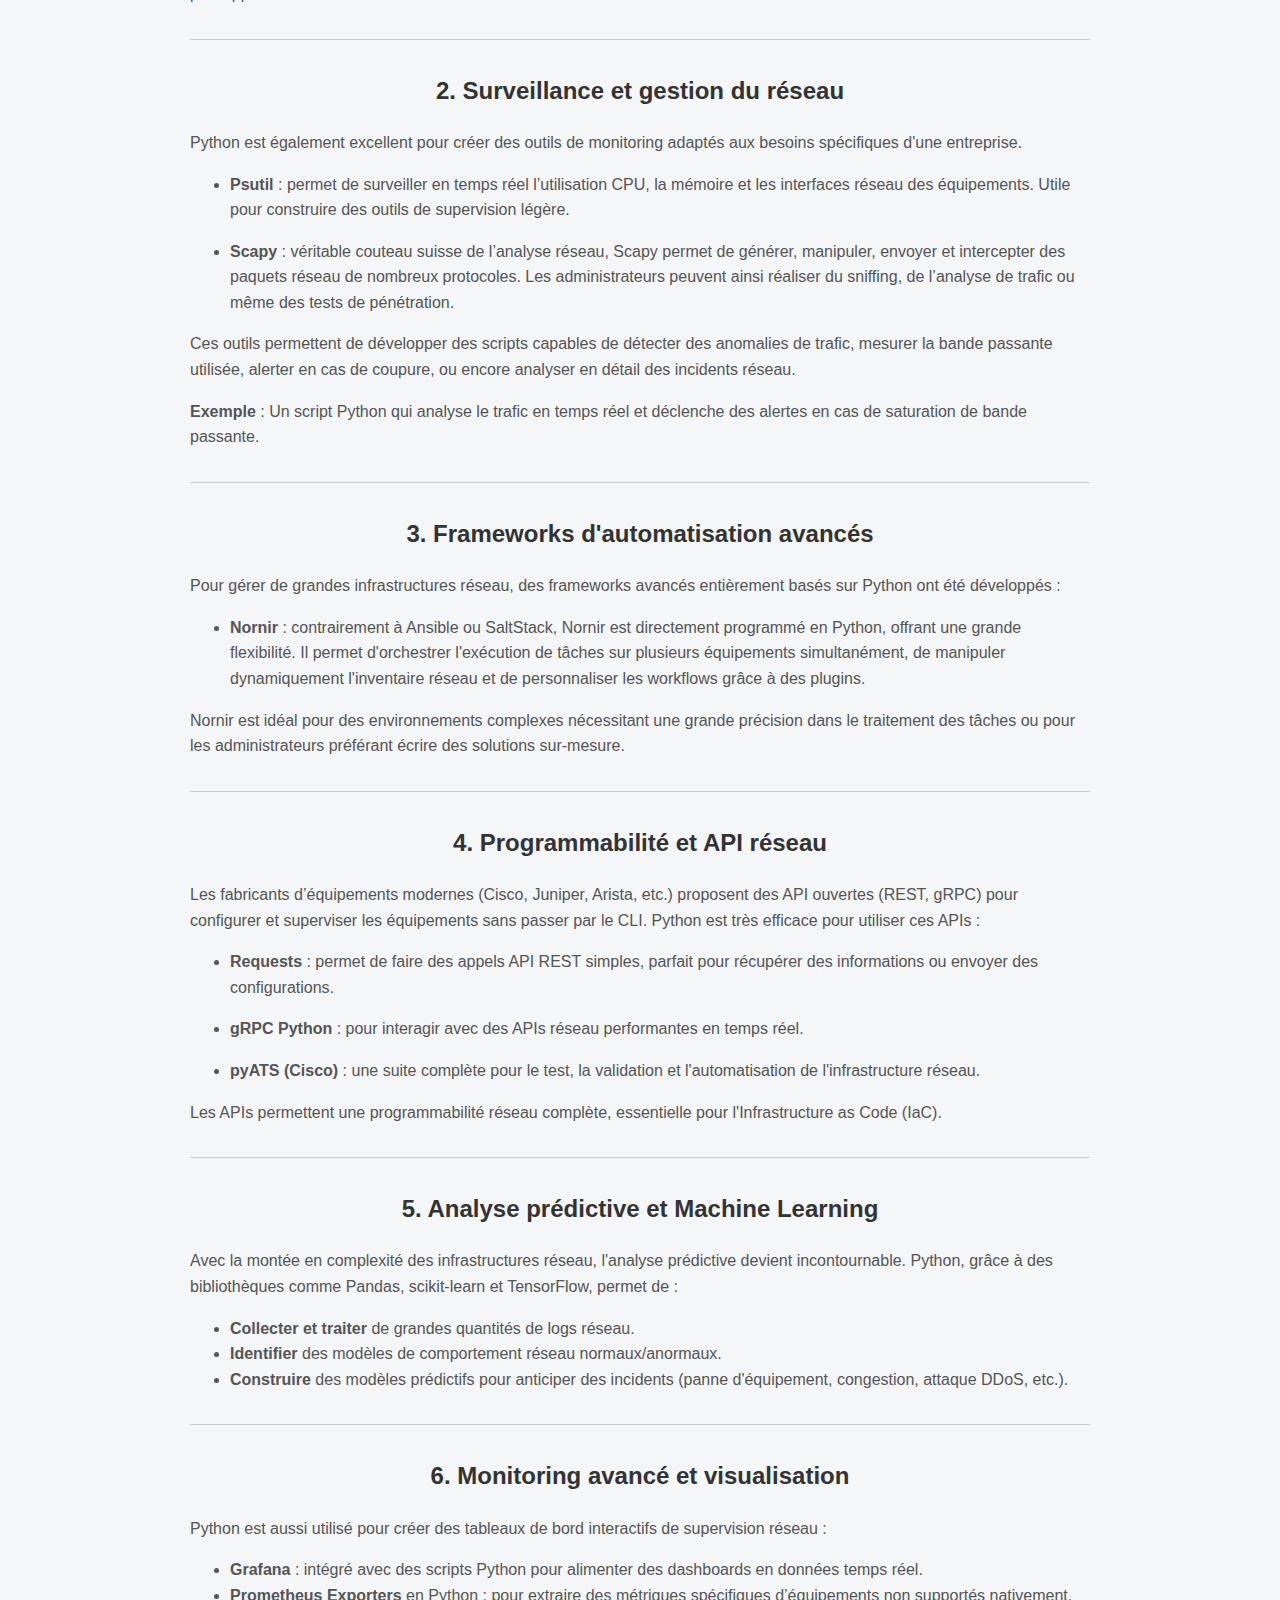
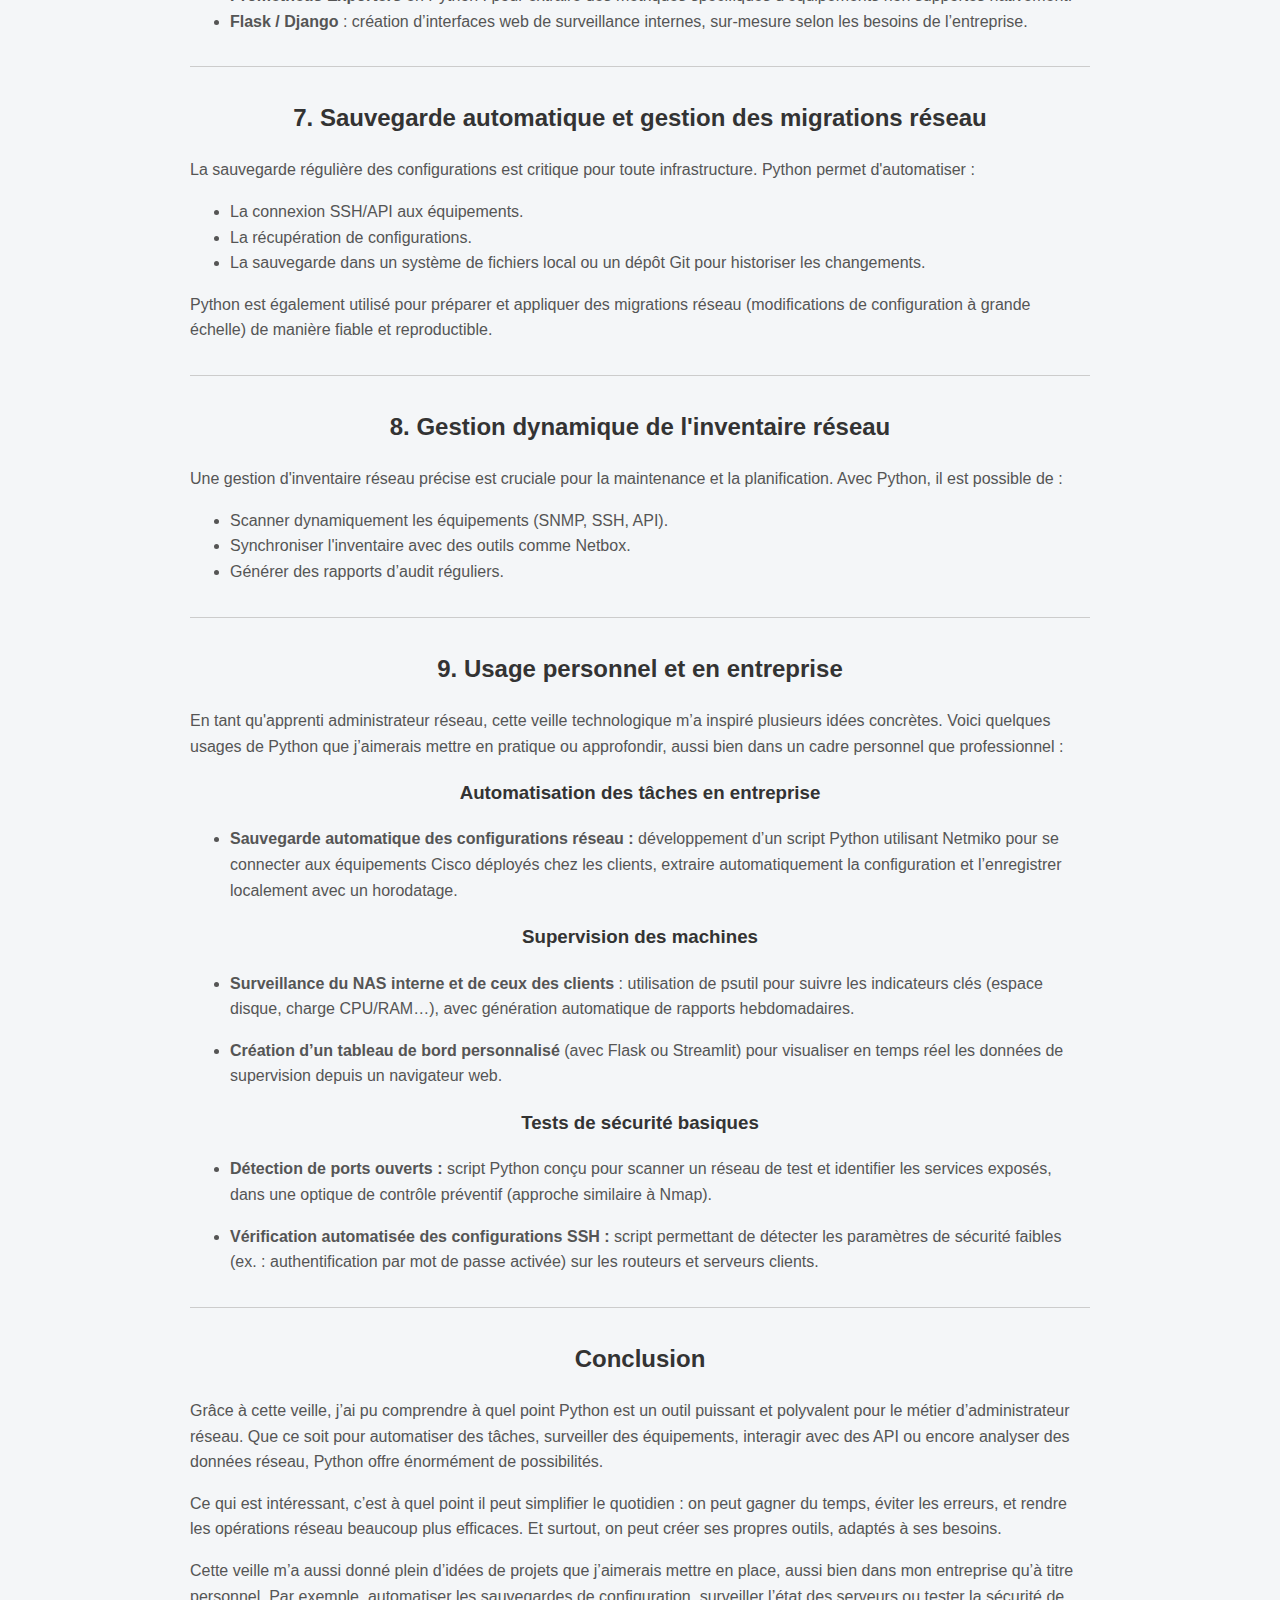
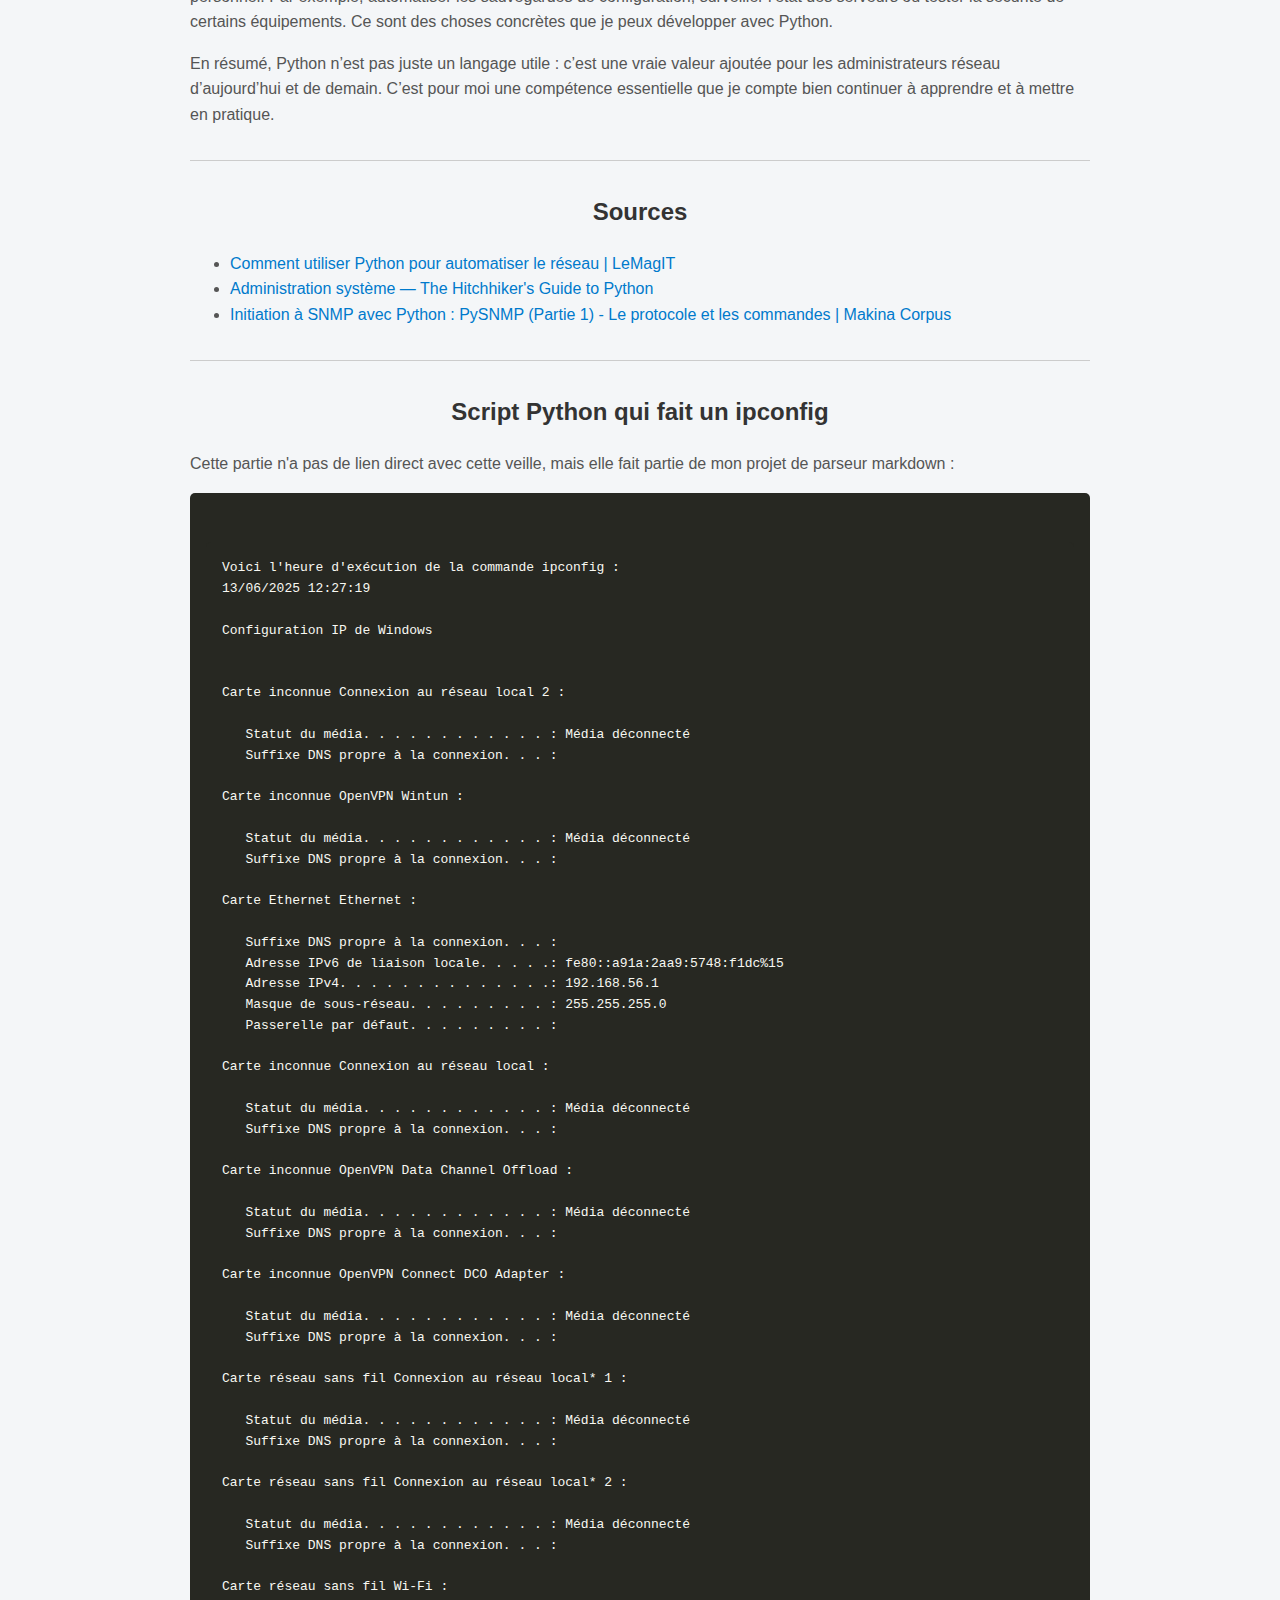
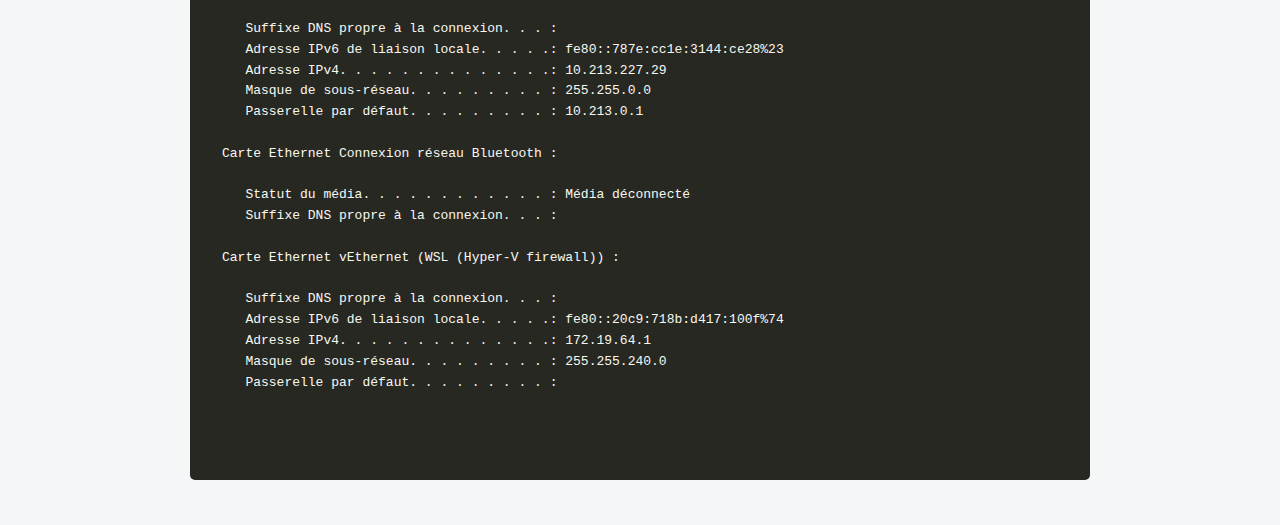
<file: Veille_python_Lucas_BELMONTE.html>
<!DOCTYPE html>
    <html lang="fr">
    <head>
        <meta charset="UTF-8">
        <title>Veille Python - Admin Réseau</title>
        <link rel="stylesheet" href="style.css">
    </head>
    <body>
        <div class="container">
            <h1 id="veille-technologique-:-utilisation-de-python-dans-le-métier-d’administrateur-réseau">Veille technologique : Utilisation de Python dans le métier d’administrateur réseau</h1>
<hr>
<nav id='toc'><h2>Sommaire</h2><ul><li><a href="#veille-technologique-:-utilisation-de-python-dans-le-métier-d’administrateur-réseau">Veille technologique : Utilisation de Python dans le métier d’administrateur réseau</a></li>
<li><a href="#introduction">Introduction</a></li>
<li><a href="#1-automatisation-des-tâches-réseau">1. Automatisation des tâches réseau</a></li>
<li><a href="#2-surveillance-et-gestion-du-réseau">2. Surveillance et gestion du réseau</a></li>
<li><a href="#3-frameworks-d'automatisation-avancés">3. Frameworks d'automatisation avancés</a></li>
<li><a href="#4-programmabilité-et-api-réseau">4. Programmabilité et API réseau</a></li>
<li><a href="#5-analyse-prédictive-et-machine-learning">5. Analyse prédictive et Machine Learning</a></li>
<li><a href="#6-monitoring-avancé-et-visualisation">6. Monitoring avancé et visualisation</a></li>
<li><a href="#7-sauvegarde-automatique-et-gestion-des-migrations-réseau">7. Sauvegarde automatique et gestion des migrations réseau</a></li>
<li><a href="#8-gestion-dynamique-de-l'inventaire-réseau">8. Gestion dynamique de l'inventaire réseau</a></li>
<li><a href="#9-usage-personnel-et-en-entreprise">9. Usage personnel et en entreprise</a></li>
<li><a href="#automatisation-des-tâches-en-entreprise">Automatisation des tâches en entreprise</a></li>
<li><a href="#supervision-des-machines">Supervision des machines</a></li>
<li><a href="#tests-de-sécurité-basiques">Tests de sécurité basiques</a></li>
<li><a href="#conclusion">Conclusion</a></li>
<li><a href="#sources">Sources</a></li>
<li><a href="#script-python-qui-fait-un-ipconfig">Script Python qui fait un ipconfig</a></li></ul></nav><hr>
<h2 id="introduction">Introduction</h2>
<p>En tant qu'apprenti administrateur réseau, j'ai trouvé intéressant de me pencher sur l'utilisation de Python dans ce métier. Python s'est imposé comme le langage de référence grâce à sa simplicité, ses nombreuses bibliothèques spécialisées et son adaptabilité. C'est un outil précieux pour gérer, surveiller et sécuriser les infrastructures réseau modernes.</p>
<hr>
<h2 id="1-automatisation-des-tâches-réseau">1. Automatisation des tâches réseau</h2>
<p>Automatiser les tâches répétitives permet aux administrateurs de gagner du temps, d'améliorer la fiabilité et de réduire les erreurs humaines. Python propose plusieurs bibliothèques adaptées à ces besoins :</p>
<ul>
<li><strong>Paramiko</strong> : permet d'établir des connexions SSH avec des équipements réseau. Idéal pour automatiser l’exécution de commandes à distance, comme la récupération de configurations ou l'extraction de tables ARP d'un routeur.</li>
</ul>
<ul>
<li><strong>Netmiko</strong> : basé sur Paramiko, Netmiko simplifie les interactions avec les équipements en tenant compte des spécificités des constructeurs comme Cisco, Juniper ou HP. Il facilite la connexion, l'exécution de commandes et la gestion des erreurs.</li>
</ul>
<ul>
<li><strong>NAPALM</strong> : propose une interface unifiée pour gérer plusieurs fournisseurs (Cisco, Juniper, Arista, etc.). NAPALM permet de récupérer des données réseau, de charger des configurations ou de comparer des états réseau de manière standardisée, ce qui est très utile pour l'automatisation multi-vendeurs.</li>
</ul>
<p><strong>Exemple</strong> : Un script Python qui récupère automatiquement les configurations de centaines de routeurs et détecte les écarts par rapport à un modèle de référence.</p>
<hr>
<h2 id="2-surveillance-et-gestion-du-réseau">2. Surveillance et gestion du réseau</h2>
<p>Python est également excellent pour créer des outils de monitoring adaptés aux besoins spécifiques d'une entreprise.</p>
<ul>
<li><strong>Psutil</strong> : permet de surveiller en temps réel l’utilisation CPU, la mémoire et les interfaces réseau des équipements. Utile pour construire des outils de supervision légère.</li>
</ul>
<ul>
<li><strong>Scapy</strong> : véritable couteau suisse de l’analyse réseau, Scapy permet de générer, manipuler, envoyer et intercepter des paquets réseau de nombreux protocoles. Les administrateurs peuvent ainsi réaliser du sniffing, de l’analyse de trafic ou même des tests de pénétration.</li>
</ul>
<p>Ces outils permettent de développer des scripts capables de détecter des anomalies de trafic, mesurer la bande passante utilisée, alerter en cas de coupure, ou encore analyser en détail des incidents réseau.</p>
<p><strong>Exemple</strong> : Un script Python qui analyse le trafic en temps réel et déclenche des alertes en cas de saturation de bande passante.</p>
<hr>
<h2 id="3-frameworks-d'automatisation-avancés">3. Frameworks d'automatisation avancés</h2>
<p>Pour gérer de grandes infrastructures réseau, des frameworks avancés entièrement basés sur Python ont été développés :</p>
<ul>
<li><strong>Nornir</strong> : contrairement à Ansible ou SaltStack, Nornir est directement programmé en Python, offrant une grande flexibilité. Il permet d'orchestrer l'exécution de tâches sur plusieurs équipements simultanément, de manipuler dynamiquement l'inventaire réseau et de personnaliser les workflows grâce à des plugins.</li>
</ul>
<p>Nornir est idéal pour des environnements complexes nécessitant une grande précision dans le traitement des tâches ou pour les administrateurs préférant écrire des solutions sur-mesure.</p>
<hr>
<h2 id="4-programmabilité-et-api-réseau">4. Programmabilité et API réseau</h2>
<p>Les fabricants d’équipements modernes (Cisco, Juniper, Arista, etc.) proposent des API ouvertes (REST, gRPC) pour configurer et superviser les équipements sans passer par le CLI. Python est très efficace pour utiliser ces APIs :</p>
<ul>
<li><strong>Requests</strong> : permet de faire des appels API REST simples, parfait pour récupérer des informations ou envoyer des configurations.</li>
</ul>
<ul>
<li><strong>gRPC Python</strong> : pour interagir avec des APIs réseau performantes en temps réel.</li>
</ul>
<ul>
<li><strong>pyATS (Cisco)</strong> : une suite complète pour le test, la validation et l'automatisation de l'infrastructure réseau.</li>
</ul>
<p>Les APIs permettent une programmabilité réseau complète, essentielle pour l'Infrastructure as Code (IaC).</p>
<hr>
<h2 id="5-analyse-prédictive-et-machine-learning">5. Analyse prédictive et Machine Learning</h2>
<p>Avec la montée en complexité des infrastructures réseau, l'analyse prédictive devient incontournable. Python, grâce à des bibliothèques comme Pandas, scikit-learn et TensorFlow, permet de :</p>
<ul>
<li><strong>Collecter et traiter</strong> de grandes quantités de logs réseau.</li>
<li><strong>Identifier</strong> des modèles de comportement réseau normaux/anormaux.</li>
<li><strong>Construire</strong> des modèles prédictifs pour anticiper des incidents (panne d'équipement, congestion, attaque DDoS, etc.).</li>
</ul>
<hr>
<h2 id="6-monitoring-avancé-et-visualisation">6. Monitoring avancé et visualisation</h2>
<p>Python est aussi utilisé pour créer des tableaux de bord interactifs de supervision réseau :</p>
<ul>
<li><strong>Grafana</strong> : intégré avec des scripts Python pour alimenter des dashboards en données temps réel.</li>
<li><strong>Prometheus Exporters</strong> en Python : pour extraire des métriques spécifiques d’équipements non supportés nativement.</li>
<li><strong>Flask / Django</strong> : création d’interfaces web de surveillance internes, sur-mesure selon les besoins de l’entreprise.</li>
</ul>
<hr>
<h2 id="7-sauvegarde-automatique-et-gestion-des-migrations-réseau">7. Sauvegarde automatique et gestion des migrations réseau</h2>
<p>La sauvegarde régulière des configurations est critique pour toute infrastructure. Python permet d'automatiser :</p>
<ul>
<li>La connexion SSH/API aux équipements.</li>
<li>La récupération de configurations.</li>
<li>La sauvegarde dans un système de fichiers local ou un dépôt Git pour historiser les changements.</li>
</ul>
<p>Python est également utilisé pour préparer et appliquer des migrations réseau (modifications de configuration à grande échelle) de manière fiable et reproductible.</p>
<hr>
<h2 id="8-gestion-dynamique-de-l'inventaire-réseau">8. Gestion dynamique de l'inventaire réseau</h2>
<p>Une gestion d'inventaire réseau précise est cruciale pour la maintenance et la planification. Avec Python, il est possible de :</p>
<ul>
<li>Scanner dynamiquement les équipements (SNMP, SSH, API).</li>
<li>Synchroniser l'inventaire avec des outils comme Netbox.</li>
<li>Générer des rapports d’audit réguliers.</li>
</ul>
<hr>
<h2 id="9-usage-personnel-et-en-entreprise">9. Usage personnel et en entreprise</h2>
<p>En tant qu'apprenti administrateur réseau, cette veille technologique m’a inspiré plusieurs idées concrètes. Voici quelques usages de Python que j’aimerais mettre en pratique ou approfondir, aussi bien dans un cadre personnel que professionnel :</p>
<h3 id="automatisation-des-tâches-en-entreprise">Automatisation des tâches en entreprise</h3>
<ul>
<li><strong>Sauvegarde automatique des configurations réseau :</strong> développement d’un script Python utilisant Netmiko pour se connecter aux équipements Cisco déployés chez les clients, extraire automatiquement la configuration et l’enregistrer localement avec un horodatage.</li>
</ul>
<h3 id="supervision-des-machines">Supervision des machines</h3>
<ul>
<li><strong>Surveillance du NAS interne et de ceux des clients</strong> : utilisation de psutil pour suivre les indicateurs clés (espace disque, charge CPU/RAM…), avec génération automatique de rapports hebdomadaires.</li>
</ul>
<ul>
<li><strong>Création d’un tableau de bord personnalisé</strong> (avec Flask ou Streamlit) pour visualiser en temps réel les données de supervision depuis un navigateur web.</li>
</ul>
<h3 id="tests-de-sécurité-basiques">Tests de sécurité basiques</h3>
<ul>
<li><strong>Détection de ports ouverts :</strong> script Python conçu pour scanner un réseau de test et identifier les services exposés, dans une optique de contrôle préventif (approche similaire à Nmap).</li>
</ul>
<ul>
<li><strong>Vérification automatisée des configurations SSH :</strong> script permettant de détecter les paramètres de sécurité faibles (ex. : authentification par mot de passe activée) sur les routeurs et serveurs clients.</li>
</ul>
<hr>
<h2 id="conclusion">Conclusion</h2>
<p>Grâce à cette veille, j’ai pu comprendre à quel point Python est un outil puissant et polyvalent pour le métier d’administrateur réseau. Que ce soit pour automatiser des tâches, surveiller des équipements, interagir avec des API ou encore analyser des données réseau, Python offre énormément de possibilités.</p>
<p>Ce qui est intéressant, c’est à quel point il peut simplifier le quotidien : on peut gagner du temps, éviter les erreurs, et rendre les opérations réseau beaucoup plus efficaces. Et surtout, on peut créer ses propres outils, adaptés à ses besoins.</p>
<p>Cette veille m’a aussi donné plein d’idées de projets que j’aimerais mettre en place, aussi bien dans mon entreprise qu’à titre personnel. Par exemple, automatiser les sauvegardes de configuration, surveiller l’état des serveurs ou tester la sécurité de certains équipements. Ce sont des choses concrètes que je peux développer avec Python.</p>
<p>En résumé, Python n’est pas juste un langage utile : c’est une vraie valeur ajoutée pour les administrateurs réseau d’aujourd’hui et de demain. C’est pour moi une compétence essentielle que je compte bien continuer à apprendre et à mettre en pratique.</p>
<hr>
<h2 id="sources">Sources</h2>
<ul>
<li><a href="https://www.lemagit.fr/conseil/Comment-utiliser-Python-pour-automatiser-le-reseau">Comment utiliser Python pour automatiser le réseau | LeMagIT</a></li>
<li><a href="https://python-guide-pt-br.readthedocs.io/fr/latest/scenarios/admin.html">Administration système — The Hitchhiker's Guide to Python</a></li>
<li><a href="https://makina-corpus.com/python/initiation-snmp-avec-python-pysnmp-partie-1-le-protocole-et-les-commandes">Initiation à SNMP avec Python : PySNMP (Partie 1) - Le protocole et les commandes | Makina Corpus</a></li>
</ul>
<hr>
<h2 id="script-python-qui-fait-un-ipconfig">Script Python qui fait un ipconfig</h2>
<p>Cette partie n'a pas de lien direct avec cette veille, mais elle fait partie de mon projet de parseur markdown :</p>
<pre><code>
<pre>Voici l'heure d'exécution de la commande ipconfig :
13/06/2025 12:27:19

Configuration IP de Windows


Carte inconnue Connexion au réseau local 2 :

   Statut du média. . . . . . . . . . . . : Média déconnecté
   Suffixe DNS propre à la connexion. . . :

Carte inconnue OpenVPN Wintun :

   Statut du média. . . . . . . . . . . . : Média déconnecté
   Suffixe DNS propre à la connexion. . . :

Carte Ethernet Ethernet :

   Suffixe DNS propre à la connexion. . . :
   Adresse IPv6 de liaison locale. . . . .: fe80::a91a:2aa9:5748:f1dc%15
   Adresse IPv4. . . . . . . . . . . . . .: 192.168.56.1
   Masque de sous-réseau. . . . . . . . . : 255.255.255.0
   Passerelle par défaut. . . . . . . . . :

Carte inconnue Connexion au réseau local :

   Statut du média. . . . . . . . . . . . : Média déconnecté
   Suffixe DNS propre à la connexion. . . :

Carte inconnue OpenVPN Data Channel Offload :

   Statut du média. . . . . . . . . . . . : Média déconnecté
   Suffixe DNS propre à la connexion. . . :

Carte inconnue OpenVPN Connect DCO Adapter :

   Statut du média. . . . . . . . . . . . : Média déconnecté
   Suffixe DNS propre à la connexion. . . :

Carte réseau sans fil Connexion au réseau local* 1 :

   Statut du média. . . . . . . . . . . . : Média déconnecté
   Suffixe DNS propre à la connexion. . . :

Carte réseau sans fil Connexion au réseau local* 2 :

   Statut du média. . . . . . . . . . . . : Média déconnecté
   Suffixe DNS propre à la connexion. . . :

Carte réseau sans fil Wi-Fi :

   Suffixe DNS propre à la connexion. . . :
   Adresse IPv6 de liaison locale. . . . .: fe80::787e:cc1e:3144:ce28%23
   Adresse IPv4. . . . . . . . . . . . . .: 10.213.227.29
   Masque de sous-réseau. . . . . . . . . : 255.255.0.0
   Passerelle par défaut. . . . . . . . . : 10.213.0.1

Carte Ethernet Connexion réseau Bluetooth :

   Statut du média. . . . . . . . . . . . : Média déconnecté
   Suffixe DNS propre à la connexion. . . :

Carte Ethernet vEthernet (WSL (Hyper-V firewall)) :

   Suffixe DNS propre à la connexion. . . :
   Adresse IPv6 de liaison locale. . . . .: fe80::20c9:718b:d417:100f%74
   Adresse IPv4. . . . . . . . . . . . . .: 172.19.64.1
   Masque de sous-réseau. . . . . . . . . : 255.255.240.0
   Passerelle par défaut. . . . . . . . . :

</pre>
</code></pre>
        </div>

        <button id="top-button" onclick="window.scrollTo({ top: 0, behavior: 'smooth' });">
            ↑ Haut
        </button>

        <button id="bottom-button" onclick="window.scrollTo({ top: document.body.scrollHeight, behavior: 'smooth' });">
            ↓ Bas 
        </button>
    </body>
    </html>
</file>
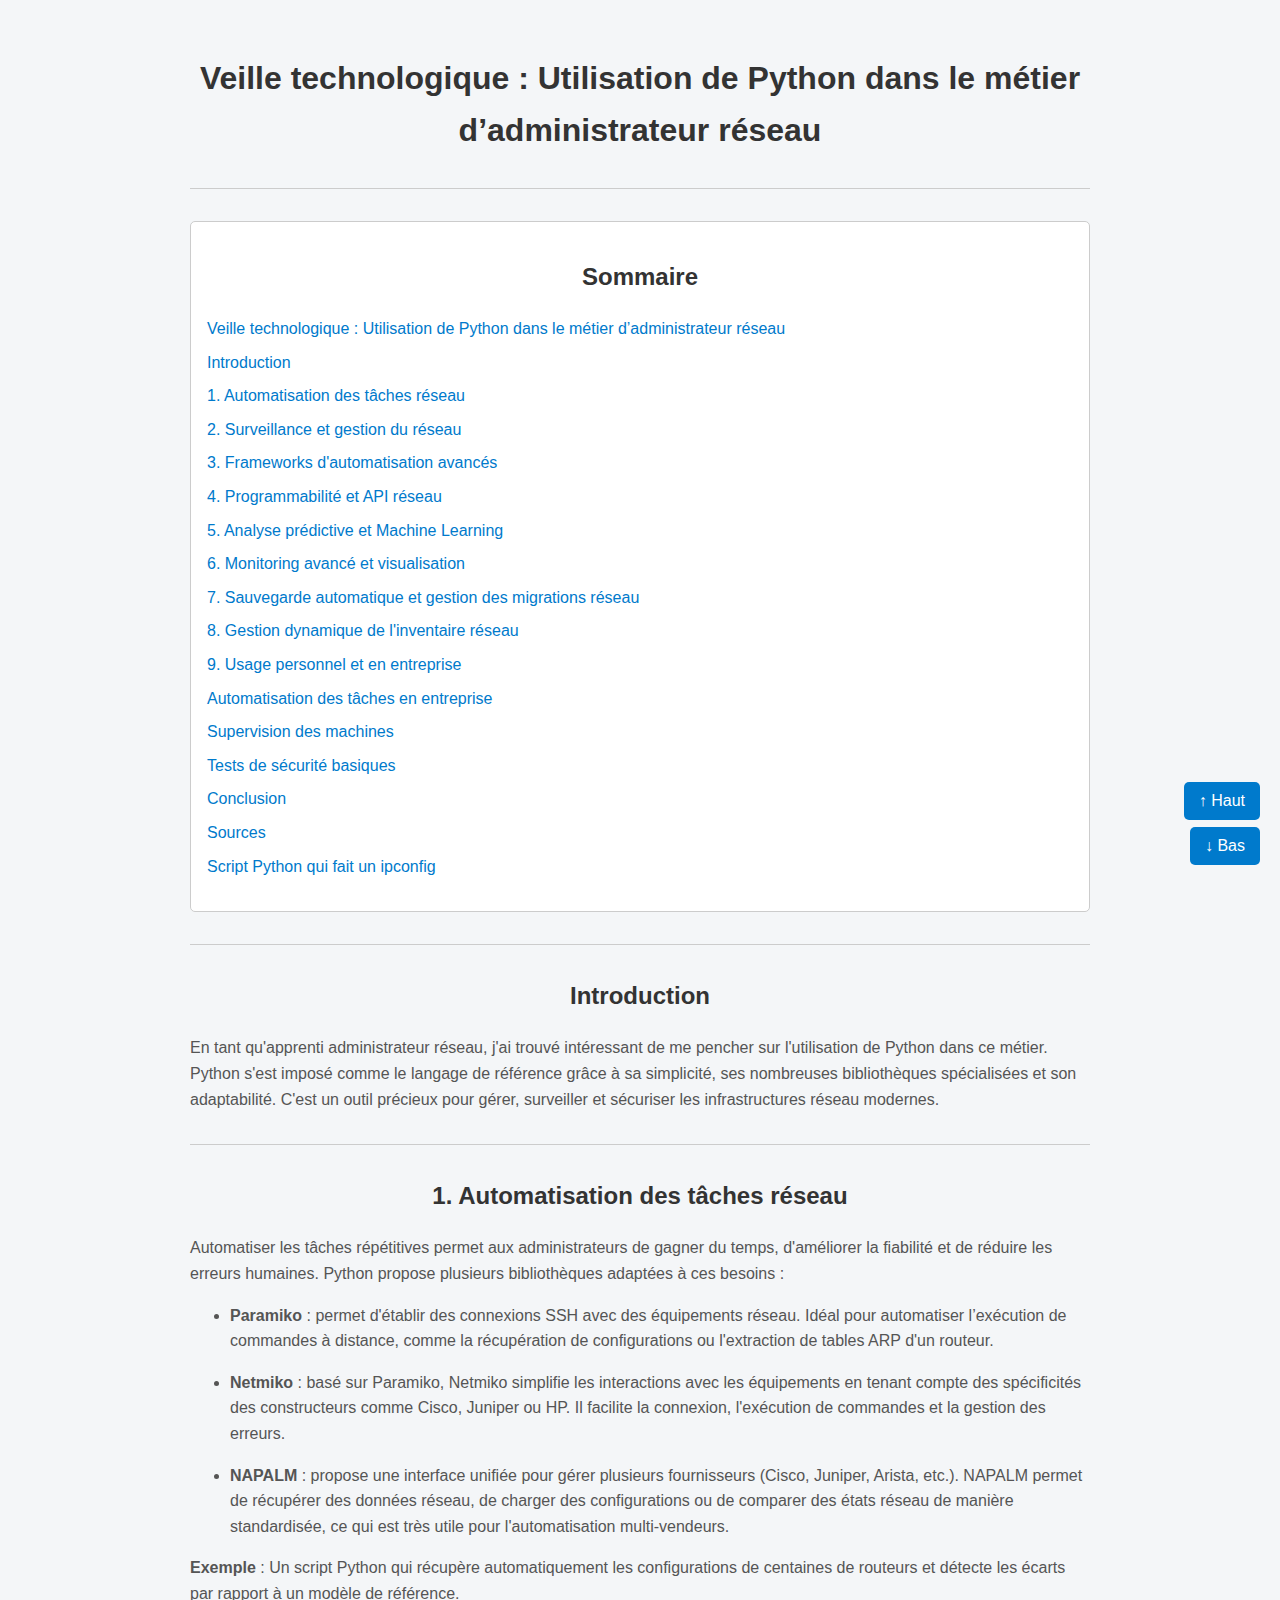
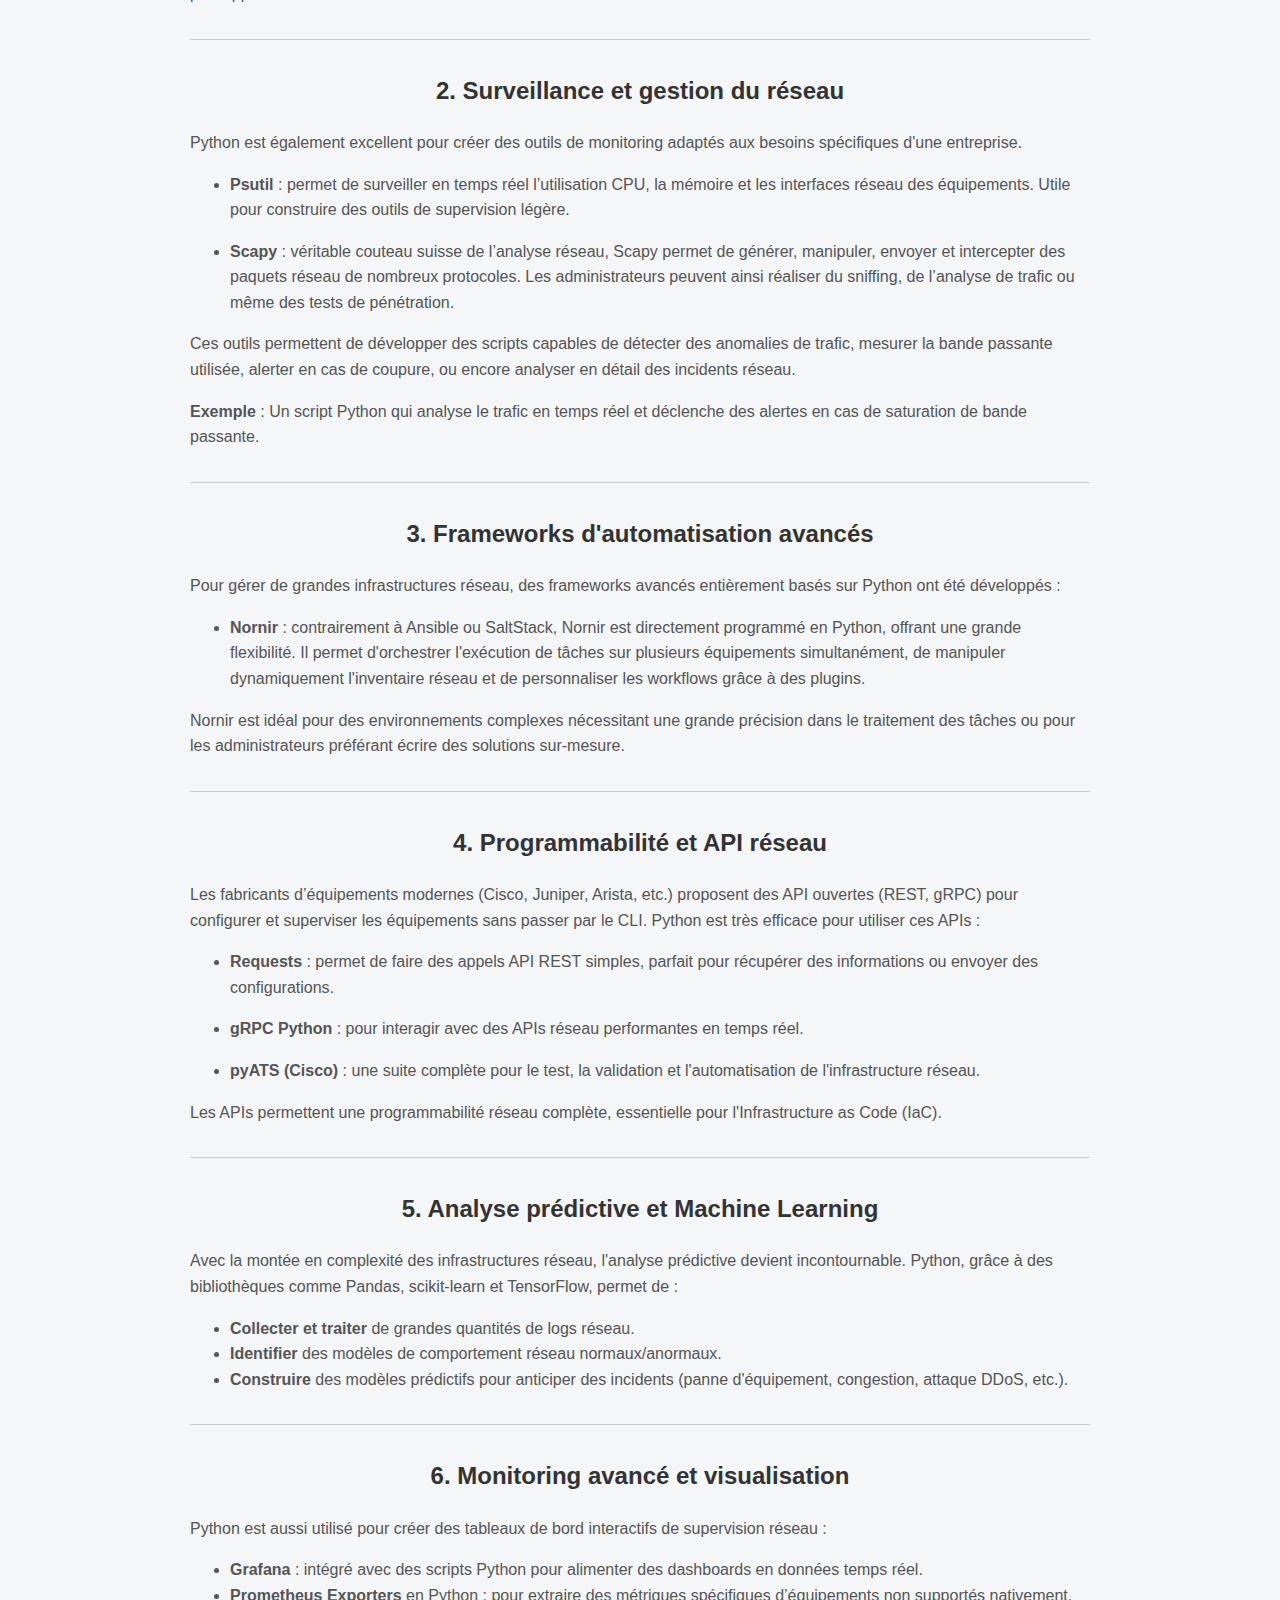
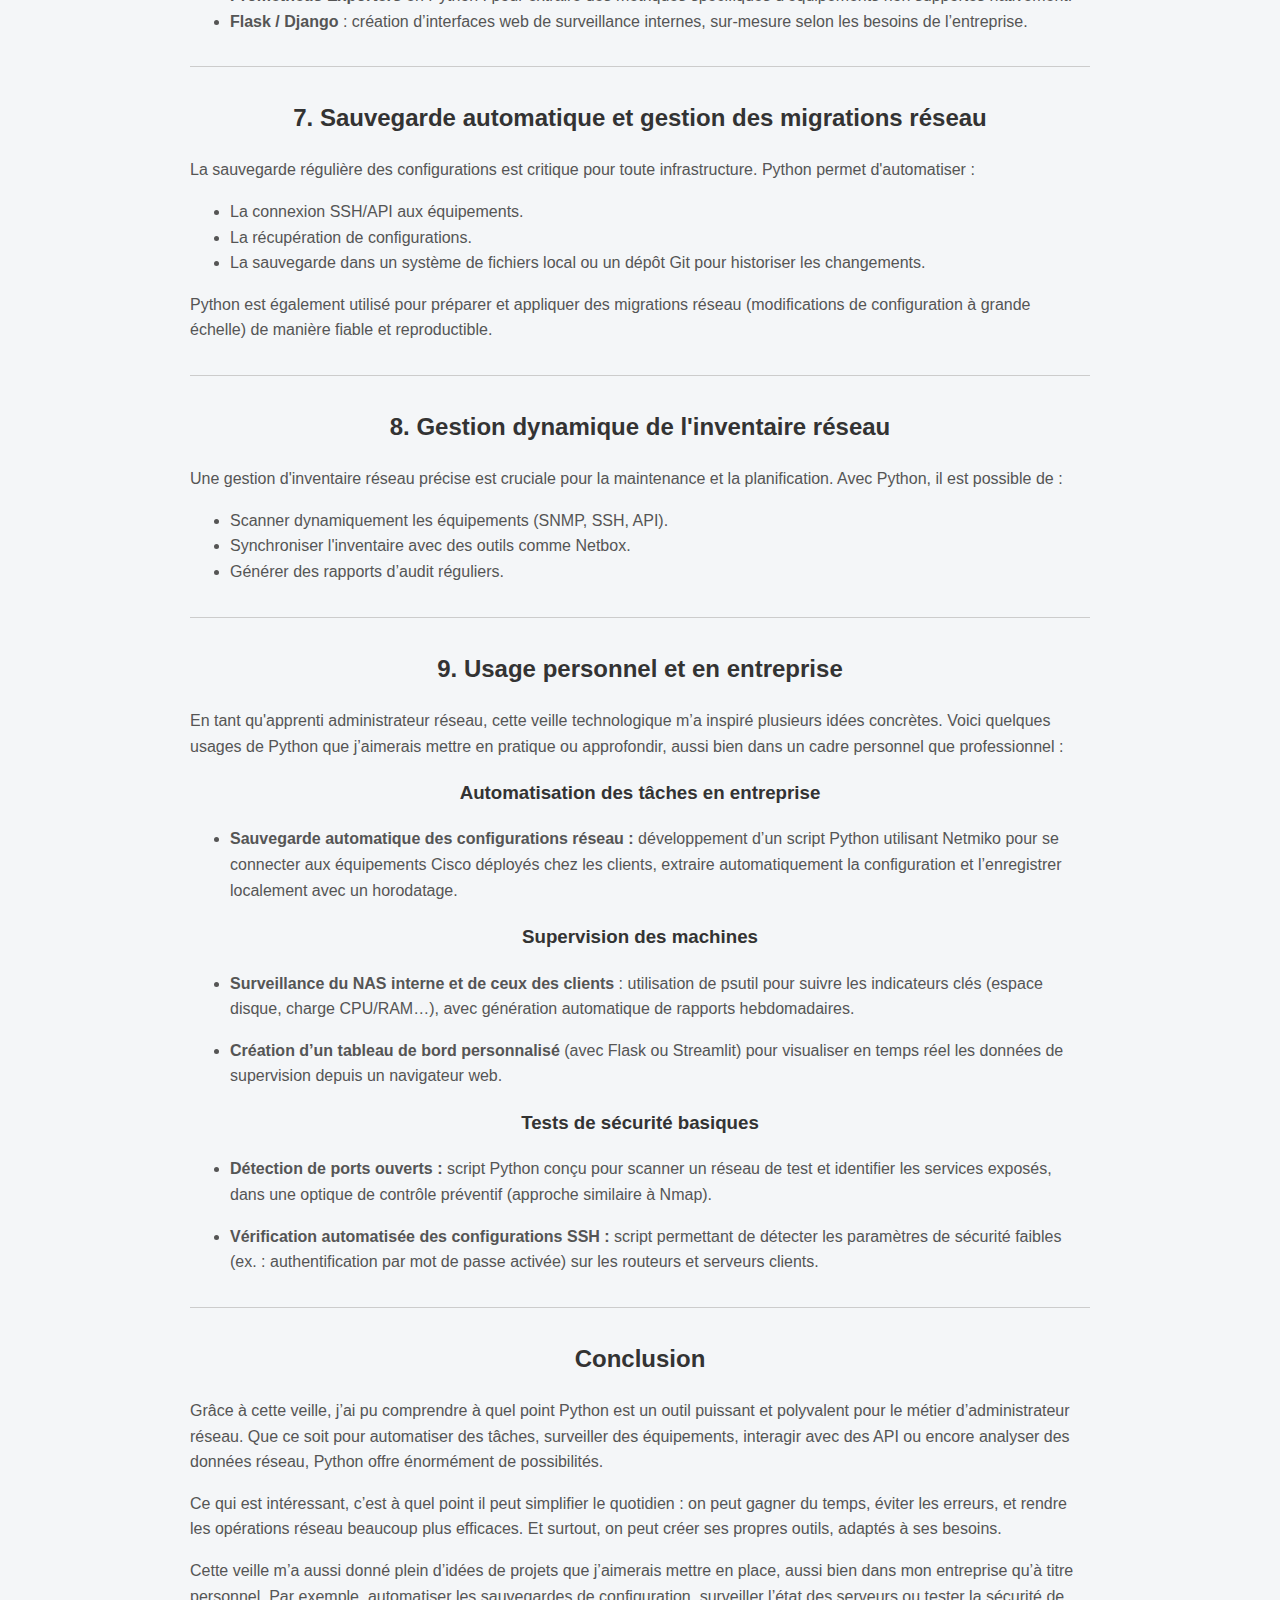
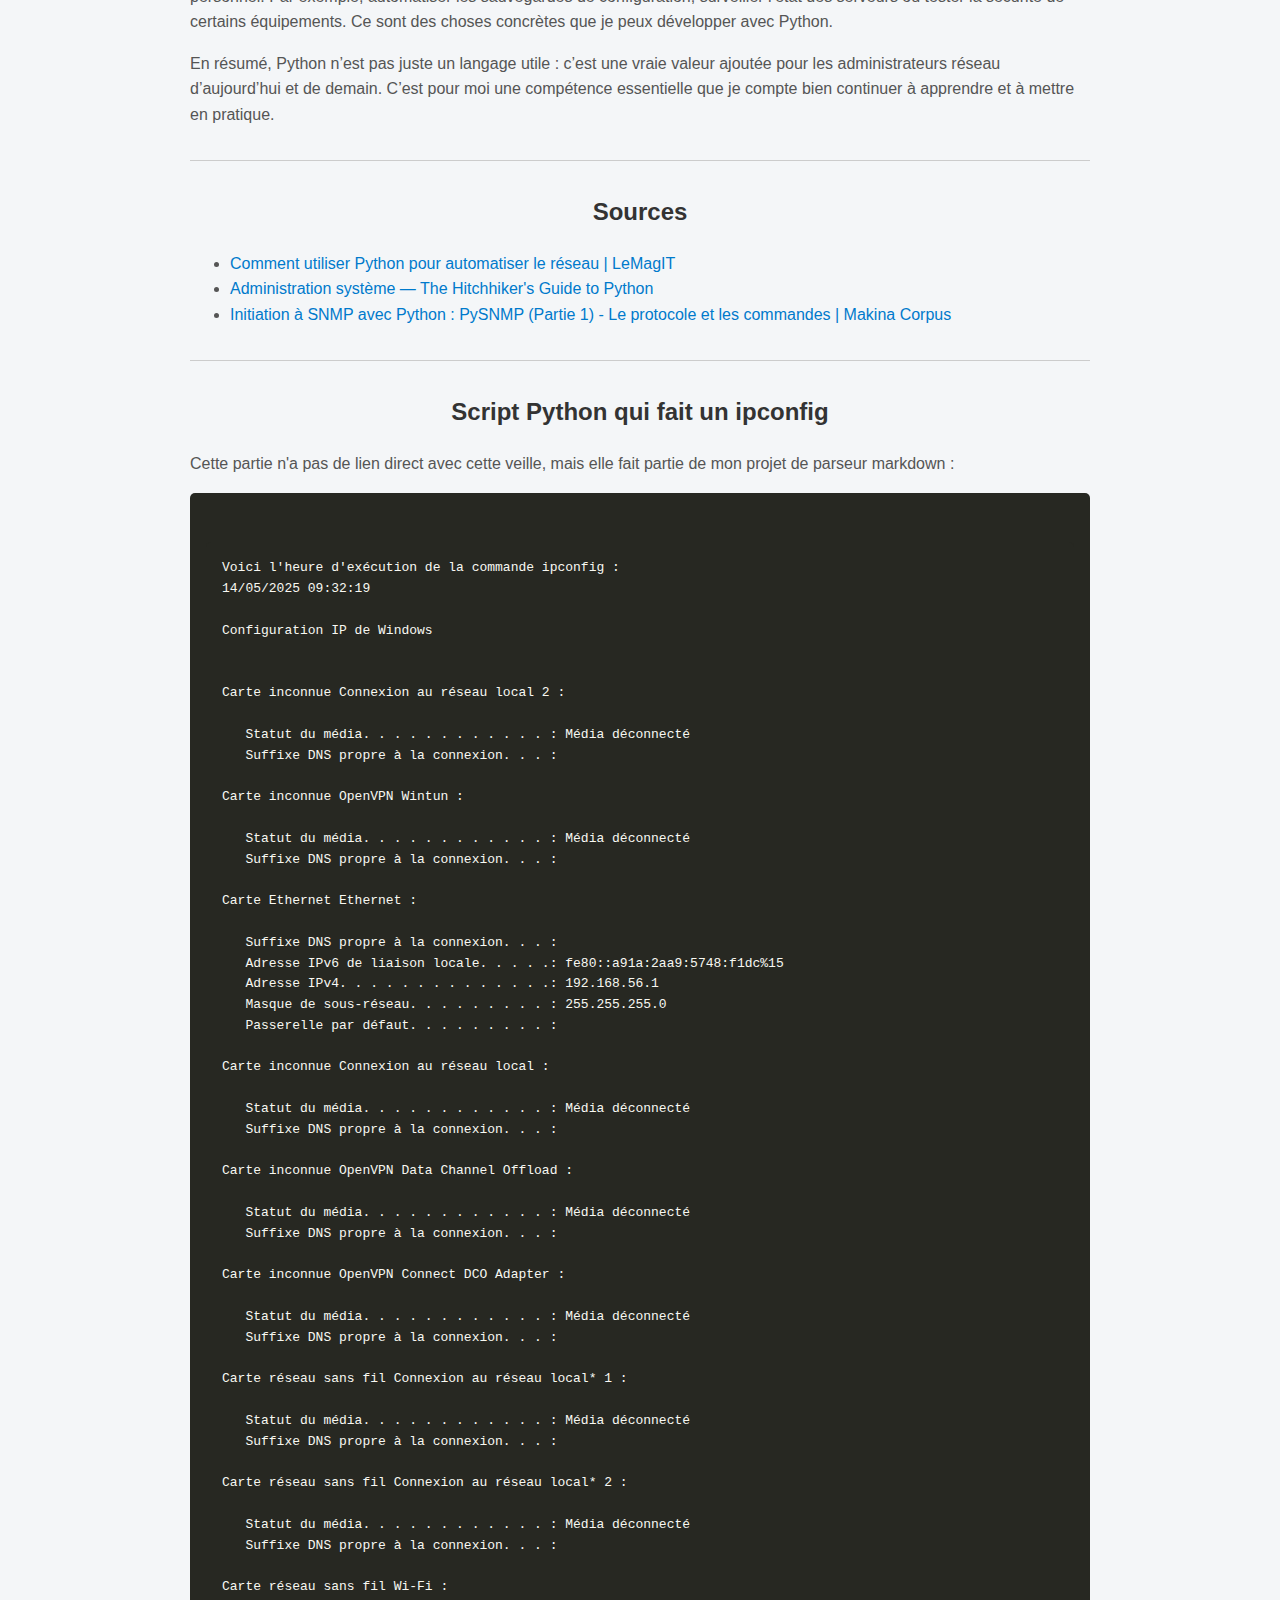
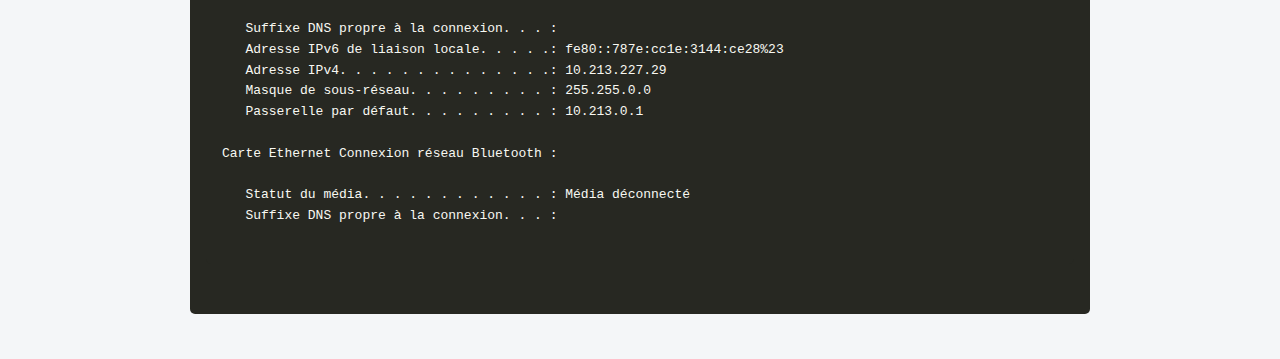
<file: Projet/Veille_python_Lucas_BELMONTE.html>
<!DOCTYPE html>
    <html lang="fr">
    <head>
        <meta charset="UTF-8">
        <title>Veille Python - Admin Réseau</title>
        <link rel="stylesheet" href="style.css">
    </head>
    <body>
        <div class="container">
            <h1 id="veille-technologique-:-utilisation-de-python-dans-le-métier-d’administrateur-réseau">Veille technologique : Utilisation de Python dans le métier d’administrateur réseau</h1>
<hr>
<nav id='toc'><h2>Sommaire</h2><ul><li><a href="#veille-technologique-:-utilisation-de-python-dans-le-métier-d’administrateur-réseau">Veille technologique : Utilisation de Python dans le métier d’administrateur réseau</a></li>
<li><a href="#introduction">Introduction</a></li>
<li><a href="#1-automatisation-des-tâches-réseau">1. Automatisation des tâches réseau</a></li>
<li><a href="#2-surveillance-et-gestion-du-réseau">2. Surveillance et gestion du réseau</a></li>
<li><a href="#3-frameworks-d'automatisation-avancés">3. Frameworks d'automatisation avancés</a></li>
<li><a href="#4-programmabilité-et-api-réseau">4. Programmabilité et API réseau</a></li>
<li><a href="#5-analyse-prédictive-et-machine-learning">5. Analyse prédictive et Machine Learning</a></li>
<li><a href="#6-monitoring-avancé-et-visualisation">6. Monitoring avancé et visualisation</a></li>
<li><a href="#7-sauvegarde-automatique-et-gestion-des-migrations-réseau">7. Sauvegarde automatique et gestion des migrations réseau</a></li>
<li><a href="#8-gestion-dynamique-de-l'inventaire-réseau">8. Gestion dynamique de l'inventaire réseau</a></li>
<li><a href="#9-usage-personnel-et-en-entreprise">9. Usage personnel et en entreprise</a></li>
<li><a href="#automatisation-des-tâches-en-entreprise">Automatisation des tâches en entreprise</a></li>
<li><a href="#supervision-des-machines">Supervision des machines</a></li>
<li><a href="#tests-de-sécurité-basiques">Tests de sécurité basiques</a></li>
<li><a href="#conclusion">Conclusion</a></li>
<li><a href="#sources">Sources</a></li>
<li><a href="#script-python-qui-fait-un-ipconfig">Script Python qui fait un ipconfig</a></li></ul></nav><hr>
<h2 id="introduction">Introduction</h2>
<p>En tant qu'apprenti administrateur réseau, j'ai trouvé intéressant de me pencher sur l'utilisation de Python dans ce métier. Python s'est imposé comme le langage de référence grâce à sa simplicité, ses nombreuses bibliothèques spécialisées et son adaptabilité. C'est un outil précieux pour gérer, surveiller et sécuriser les infrastructures réseau modernes.</p>
<hr>
<h2 id="1-automatisation-des-tâches-réseau">1. Automatisation des tâches réseau</h2>
<p>Automatiser les tâches répétitives permet aux administrateurs de gagner du temps, d'améliorer la fiabilité et de réduire les erreurs humaines. Python propose plusieurs bibliothèques adaptées à ces besoins :</p>
<ul>
<li><strong>Paramiko</strong> : permet d'établir des connexions SSH avec des équipements réseau. Idéal pour automatiser l’exécution de commandes à distance, comme la récupération de configurations ou l'extraction de tables ARP d'un routeur.</li>
</ul>
<ul>
<li><strong>Netmiko</strong> : basé sur Paramiko, Netmiko simplifie les interactions avec les équipements en tenant compte des spécificités des constructeurs comme Cisco, Juniper ou HP. Il facilite la connexion, l'exécution de commandes et la gestion des erreurs.</li>
</ul>
<ul>
<li><strong>NAPALM</strong> : propose une interface unifiée pour gérer plusieurs fournisseurs (Cisco, Juniper, Arista, etc.). NAPALM permet de récupérer des données réseau, de charger des configurations ou de comparer des états réseau de manière standardisée, ce qui est très utile pour l'automatisation multi-vendeurs.</li>
</ul>
<p><strong>Exemple</strong> : Un script Python qui récupère automatiquement les configurations de centaines de routeurs et détecte les écarts par rapport à un modèle de référence.</p>
<hr>
<h2 id="2-surveillance-et-gestion-du-réseau">2. Surveillance et gestion du réseau</h2>
<p>Python est également excellent pour créer des outils de monitoring adaptés aux besoins spécifiques d'une entreprise.</p>
<ul>
<li><strong>Psutil</strong> : permet de surveiller en temps réel l’utilisation CPU, la mémoire et les interfaces réseau des équipements. Utile pour construire des outils de supervision légère.</li>
</ul>
<ul>
<li><strong>Scapy</strong> : véritable couteau suisse de l’analyse réseau, Scapy permet de générer, manipuler, envoyer et intercepter des paquets réseau de nombreux protocoles. Les administrateurs peuvent ainsi réaliser du sniffing, de l’analyse de trafic ou même des tests de pénétration.</li>
</ul>
<p>Ces outils permettent de développer des scripts capables de détecter des anomalies de trafic, mesurer la bande passante utilisée, alerter en cas de coupure, ou encore analyser en détail des incidents réseau.</p>
<p><strong>Exemple</strong> : Un script Python qui analyse le trafic en temps réel et déclenche des alertes en cas de saturation de bande passante.</p>
<hr>
<h2 id="3-frameworks-d'automatisation-avancés">3. Frameworks d'automatisation avancés</h2>
<p>Pour gérer de grandes infrastructures réseau, des frameworks avancés entièrement basés sur Python ont été développés :</p>
<ul>
<li><strong>Nornir</strong> : contrairement à Ansible ou SaltStack, Nornir est directement programmé en Python, offrant une grande flexibilité. Il permet d'orchestrer l'exécution de tâches sur plusieurs équipements simultanément, de manipuler dynamiquement l'inventaire réseau et de personnaliser les workflows grâce à des plugins.</li>
</ul>
<p>Nornir est idéal pour des environnements complexes nécessitant une grande précision dans le traitement des tâches ou pour les administrateurs préférant écrire des solutions sur-mesure.</p>
<hr>
<h2 id="4-programmabilité-et-api-réseau">4. Programmabilité et API réseau</h2>
<p>Les fabricants d’équipements modernes (Cisco, Juniper, Arista, etc.) proposent des API ouvertes (REST, gRPC) pour configurer et superviser les équipements sans passer par le CLI. Python est très efficace pour utiliser ces APIs :</p>
<ul>
<li><strong>Requests</strong> : permet de faire des appels API REST simples, parfait pour récupérer des informations ou envoyer des configurations.</li>
</ul>
<ul>
<li><strong>gRPC Python</strong> : pour interagir avec des APIs réseau performantes en temps réel.</li>
</ul>
<ul>
<li><strong>pyATS (Cisco)</strong> : une suite complète pour le test, la validation et l'automatisation de l'infrastructure réseau.</li>
</ul>
<p>Les APIs permettent une programmabilité réseau complète, essentielle pour l'Infrastructure as Code (IaC).</p>
<hr>
<h2 id="5-analyse-prédictive-et-machine-learning">5. Analyse prédictive et Machine Learning</h2>
<p>Avec la montée en complexité des infrastructures réseau, l'analyse prédictive devient incontournable. Python, grâce à des bibliothèques comme Pandas, scikit-learn et TensorFlow, permet de :</p>
<ul>
<li><strong>Collecter et traiter</strong> de grandes quantités de logs réseau.</li>
<li><strong>Identifier</strong> des modèles de comportement réseau normaux/anormaux.</li>
<li><strong>Construire</strong> des modèles prédictifs pour anticiper des incidents (panne d'équipement, congestion, attaque DDoS, etc.).</li>
</ul>
<hr>
<h2 id="6-monitoring-avancé-et-visualisation">6. Monitoring avancé et visualisation</h2>
<p>Python est aussi utilisé pour créer des tableaux de bord interactifs de supervision réseau :</p>
<ul>
<li><strong>Grafana</strong> : intégré avec des scripts Python pour alimenter des dashboards en données temps réel.</li>
<li><strong>Prometheus Exporters</strong> en Python : pour extraire des métriques spécifiques d’équipements non supportés nativement.</li>
<li><strong>Flask / Django</strong> : création d’interfaces web de surveillance internes, sur-mesure selon les besoins de l’entreprise.</li>
</ul>
<hr>
<h2 id="7-sauvegarde-automatique-et-gestion-des-migrations-réseau">7. Sauvegarde automatique et gestion des migrations réseau</h2>
<p>La sauvegarde régulière des configurations est critique pour toute infrastructure. Python permet d'automatiser :</p>
<ul>
<li>La connexion SSH/API aux équipements.</li>
<li>La récupération de configurations.</li>
<li>La sauvegarde dans un système de fichiers local ou un dépôt Git pour historiser les changements.</li>
</ul>
<p>Python est également utilisé pour préparer et appliquer des migrations réseau (modifications de configuration à grande échelle) de manière fiable et reproductible.</p>
<hr>
<h2 id="8-gestion-dynamique-de-l'inventaire-réseau">8. Gestion dynamique de l'inventaire réseau</h2>
<p>Une gestion d'inventaire réseau précise est cruciale pour la maintenance et la planification. Avec Python, il est possible de :</p>
<ul>
<li>Scanner dynamiquement les équipements (SNMP, SSH, API).</li>
<li>Synchroniser l'inventaire avec des outils comme Netbox.</li>
<li>Générer des rapports d’audit réguliers.</li>
</ul>
<hr>
<h2 id="9-usage-personnel-et-en-entreprise">9. Usage personnel et en entreprise</h2>
<p>En tant qu'apprenti administrateur réseau, cette veille technologique m’a inspiré plusieurs idées concrètes. Voici quelques usages de Python que j’aimerais mettre en pratique ou approfondir, aussi bien dans un cadre personnel que professionnel :</p>
<h3 id="automatisation-des-tâches-en-entreprise">Automatisation des tâches en entreprise</h3>
<ul>
<li><strong>Sauvegarde automatique des configurations réseau :</strong> développement d’un script Python utilisant Netmiko pour se connecter aux équipements Cisco déployés chez les clients, extraire automatiquement la configuration et l’enregistrer localement avec un horodatage.</li>
</ul>
<h3 id="supervision-des-machines">Supervision des machines</h3>
<ul>
<li><strong>Surveillance du NAS interne et de ceux des clients</strong> : utilisation de psutil pour suivre les indicateurs clés (espace disque, charge CPU/RAM…), avec génération automatique de rapports hebdomadaires.</li>
</ul>
<ul>
<li><strong>Création d’un tableau de bord personnalisé</strong> (avec Flask ou Streamlit) pour visualiser en temps réel les données de supervision depuis un navigateur web.</li>
</ul>
<h3 id="tests-de-sécurité-basiques">Tests de sécurité basiques</h3>
<ul>
<li><strong>Détection de ports ouverts :</strong> script Python conçu pour scanner un réseau de test et identifier les services exposés, dans une optique de contrôle préventif (approche similaire à Nmap).</li>
</ul>
<ul>
<li><strong>Vérification automatisée des configurations SSH :</strong> script permettant de détecter les paramètres de sécurité faibles (ex. : authentification par mot de passe activée) sur les routeurs et serveurs clients.</li>
</ul>
<hr>
<h2 id="conclusion">Conclusion</h2>
<p>Grâce à cette veille, j’ai pu comprendre à quel point Python est un outil puissant et polyvalent pour le métier d’administrateur réseau. Que ce soit pour automatiser des tâches, surveiller des équipements, interagir avec des API ou encore analyser des données réseau, Python offre énormément de possibilités.</p>
<p>Ce qui est intéressant, c’est à quel point il peut simplifier le quotidien : on peut gagner du temps, éviter les erreurs, et rendre les opérations réseau beaucoup plus efficaces. Et surtout, on peut créer ses propres outils, adaptés à ses besoins.</p>
<p>Cette veille m’a aussi donné plein d’idées de projets que j’aimerais mettre en place, aussi bien dans mon entreprise qu’à titre personnel. Par exemple, automatiser les sauvegardes de configuration, surveiller l’état des serveurs ou tester la sécurité de certains équipements. Ce sont des choses concrètes que je peux développer avec Python.</p>
<p>En résumé, Python n’est pas juste un langage utile : c’est une vraie valeur ajoutée pour les administrateurs réseau d’aujourd’hui et de demain. C’est pour moi une compétence essentielle que je compte bien continuer à apprendre et à mettre en pratique.</p>
<hr>
<h2 id="sources">Sources</h2>
<ul>
<li><a href="https://www.lemagit.fr/conseil/Comment-utiliser-Python-pour-automatiser-le-reseau">Comment utiliser Python pour automatiser le réseau | LeMagIT</a></li>
<li><a href="https://python-guide-pt-br.readthedocs.io/fr/latest/scenarios/admin.html">Administration système — The Hitchhiker's Guide to Python</a></li>
<li><a href="https://makina-corpus.com/python/initiation-snmp-avec-python-pysnmp-partie-1-le-protocole-et-les-commandes">Initiation à SNMP avec Python : PySNMP (Partie 1) - Le protocole et les commandes | Makina Corpus</a></li>
</ul>
<hr>
<h2 id="script-python-qui-fait-un-ipconfig">Script Python qui fait un ipconfig</h2>
<p>Cette partie n'a pas de lien direct avec cette veille, mais elle fait partie de mon projet de parseur markdown :</p>
<pre><code>
<pre>Voici l'heure d'exécution de la commande ipconfig :
14/05/2025 09:32:19

Configuration IP de Windows


Carte inconnue Connexion au réseau local 2 :

   Statut du média. . . . . . . . . . . . : Média déconnecté
   Suffixe DNS propre à la connexion. . . :

Carte inconnue OpenVPN Wintun :

   Statut du média. . . . . . . . . . . . : Média déconnecté
   Suffixe DNS propre à la connexion. . . :

Carte Ethernet Ethernet :

   Suffixe DNS propre à la connexion. . . :
   Adresse IPv6 de liaison locale. . . . .: fe80::a91a:2aa9:5748:f1dc%15
   Adresse IPv4. . . . . . . . . . . . . .: 192.168.56.1
   Masque de sous-réseau. . . . . . . . . : 255.255.255.0
   Passerelle par défaut. . . . . . . . . :

Carte inconnue Connexion au réseau local :

   Statut du média. . . . . . . . . . . . : Média déconnecté
   Suffixe DNS propre à la connexion. . . :

Carte inconnue OpenVPN Data Channel Offload :

   Statut du média. . . . . . . . . . . . : Média déconnecté
   Suffixe DNS propre à la connexion. . . :

Carte inconnue OpenVPN Connect DCO Adapter :

   Statut du média. . . . . . . . . . . . : Média déconnecté
   Suffixe DNS propre à la connexion. . . :

Carte réseau sans fil Connexion au réseau local* 1 :

   Statut du média. . . . . . . . . . . . : Média déconnecté
   Suffixe DNS propre à la connexion. . . :

Carte réseau sans fil Connexion au réseau local* 2 :

   Statut du média. . . . . . . . . . . . : Média déconnecté
   Suffixe DNS propre à la connexion. . . :

Carte réseau sans fil Wi-Fi :

   Suffixe DNS propre à la connexion. . . :
   Adresse IPv6 de liaison locale. . . . .: fe80::787e:cc1e:3144:ce28%23
   Adresse IPv4. . . . . . . . . . . . . .: 10.213.227.29
   Masque de sous-réseau. . . . . . . . . : 255.255.0.0
   Passerelle par défaut. . . . . . . . . : 10.213.0.1

Carte Ethernet Connexion réseau Bluetooth :

   Statut du média. . . . . . . . . . . . : Média déconnecté
   Suffixe DNS propre à la connexion. . . :

</pre>
</code></pre>
        </div>

        <button id="top-button" onclick="window.scrollTo({ top: 0, behavior: 'smooth' });">
            ↑ Haut
        </button>

        <button id="bottom-button" onclick="window.scrollTo({ top: document.body.scrollHeight, behavior: 'smooth' });">
            ↓ Bas 
        </button>
    </body>
    </html>
</file>
<file: style.css>
body {
    font-family: Arial, sans-serif;
    background-color: #f4f6f8;
    margin: 0;
    padding: 2rem;
    line-height: 1.6;
}
h1, h2, h3 {
    color: #333;
    text-align: center;
}
p, li {
    color: #555;
}
pre {
    background: #272822;
    color: #f8f8f2;
    padding: 1rem;
    border-radius: 5px;
    overflow-x: auto;
}
a {
    color: #007acc;
    text-decoration: none;
}
a:hover {
    text-decoration: underline;
}
.container {
    max-width: 900px;
    margin: auto;
}
img {
    max-width: 100%;
    height: auto;
    display: block;
    margin: 1rem auto;
}
table {
    width: 100%;
    border-collapse: collapse;
    margin: 1rem 0;
}
td {
    border: 1px solid #ccc;
    padding: 0.5rem;
    text-align: center;
}
blockquote {
    background: #eee;
    padding: 1rem;
    border-left: 5px solid #ccc;
    margin: 1rem 0;
}
hr {
    border: 0;
    height: 1px;
    background: #ccc;
    margin: 2rem 0;
}
#top-button, #bottom-button {
    position: fixed;
    color: white;
    border: none;
    padding: 10px 15px;
    border-radius: 5px;
    cursor: pointer;
    font-size: 16px;
}
#top-button {
    bottom: 80px;
    right: 20px;
    background: #007acc;
}
#top-button:hover {
    background: #005f99;
}
#bottom-button {
    bottom: 35px;
    right: 20px;
    background: #007acc;
}
#bottom-button:hover {
    background: #005f99;
}
nav#toc {
    background: #fff;
    padding: 1rem;
    border: 1px solid #ccc;
    margin-bottom: 2rem;
    border-radius: 5px;
}
nav#toc ul {
    list-style: none;
    padding: 0;
}
nav#toc li {
    margin-bottom: 0.5rem;
}
</file>
<file: Projet/style.css>
body {
    font-family: Arial, sans-serif;
    background-color: #f4f6f8;
    margin: 0;
    padding: 2rem;
    line-height: 1.6;
}
h1, h2, h3 {
    color: #333;
    text-align: center;
}
p, li {
    color: #555;
}
pre {
    background: #272822;
    color: #f8f8f2;
    padding: 1rem;
    border-radius: 5px;
    overflow-x: auto;
}
a {
    color: #007acc;
    text-decoration: none;
}
a:hover {
    text-decoration: underline;
}
.container {
    max-width: 900px;
    margin: auto;
}
img {
    max-width: 100%;
    height: auto;
    display: block;
    margin: 1rem auto;
}
table {
    width: 100%;
    border-collapse: collapse;
    margin: 1rem 0;
}
td {
    border: 1px solid #ccc;
    padding: 0.5rem;
    text-align: center;
}
blockquote {
    background: #eee;
    padding: 1rem;
    border-left: 5px solid #ccc;
    margin: 1rem 0;
}
hr {
    border: 0;
    height: 1px;
    background: #ccc;
    margin: 2rem 0;
}
#top-button, #bottom-button {
    position: fixed;
    color: white;
    border: none;
    padding: 10px 15px;
    border-radius: 5px;
    cursor: pointer;
    font-size: 16px;
}
#top-button {
    bottom: 80px;
    right: 20px;
    background: #007acc;
}
#top-button:hover {
    background: #005f99;
}
#bottom-button {
    bottom: 35px;
    right: 20px;
    background: #007acc;
}
#bottom-button:hover {
    background: #005f99;
}
nav#toc {
    background: #fff;
    padding: 1rem;
    border: 1px solid #ccc;
    margin-bottom: 2rem;
    border-radius: 5px;
}
nav#toc ul {
    list-style: none;
    padding: 0;
}
nav#toc li {
    margin-bottom: 0.5rem;
}
</file>
